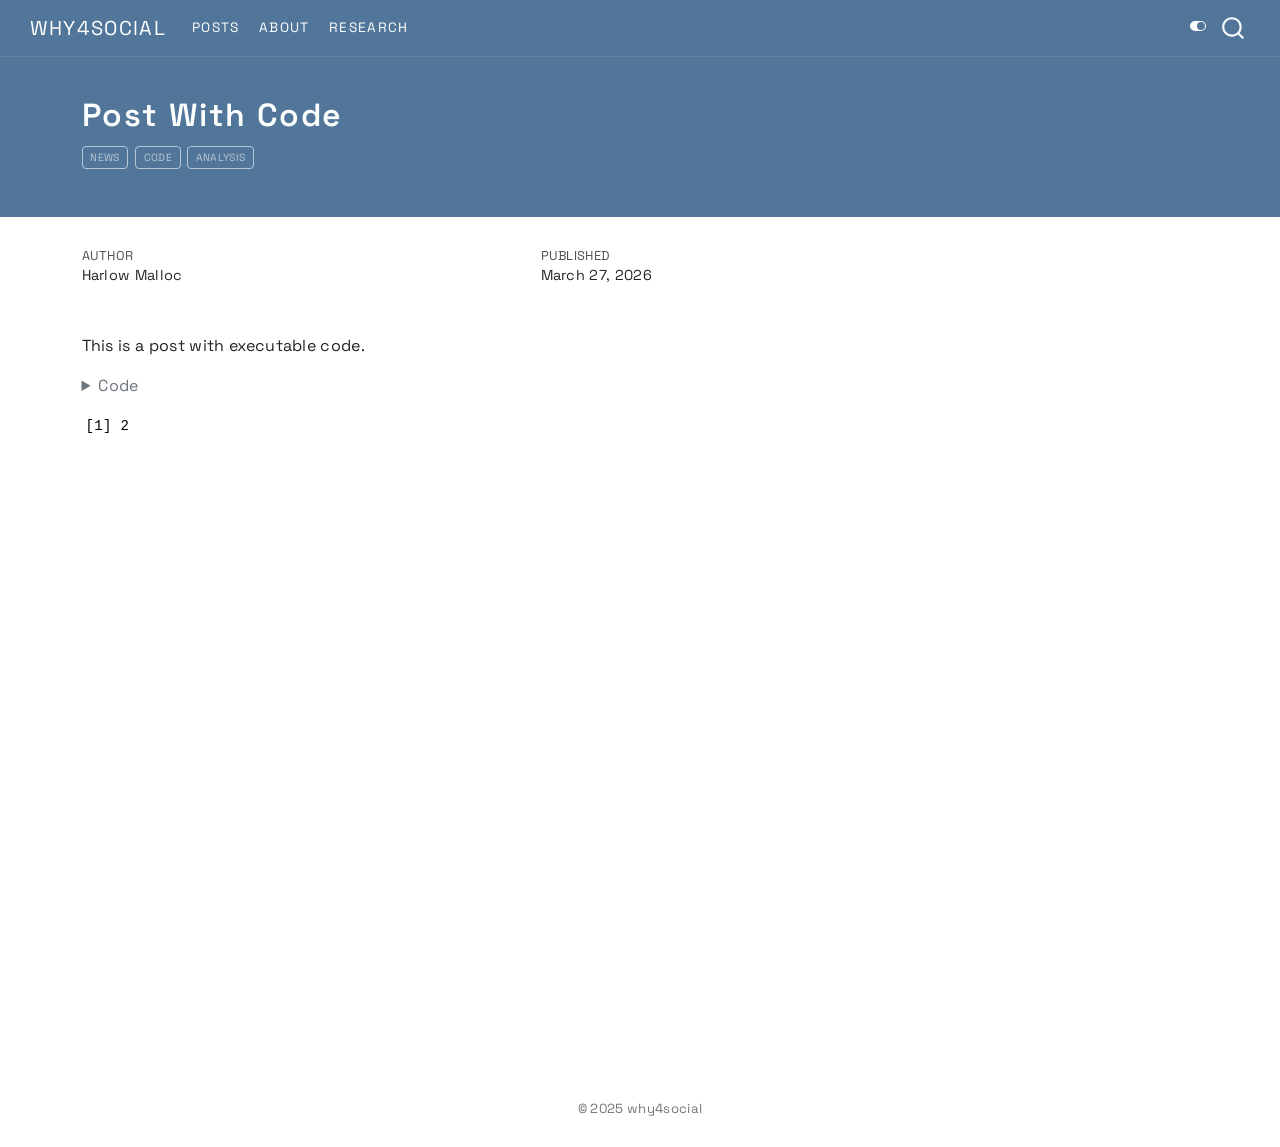
<file: docs/posts/post-with-code/index.html>
<!DOCTYPE html>
<html xmlns="http://www.w3.org/1999/xhtml" lang="en" xml:lang="en"><head>

<meta charset="utf-8">
<meta name="generator" content="quarto-1.8.25">

<meta name="viewport" content="width=device-width, initial-scale=1.0, user-scalable=yes">

<meta name="author" content="Harlow Malloc">
<meta name="dcterms.date" content="2026-03-27">

<title>Post With Code – WHY4SOCIAL</title>
<style>
code{white-space: pre-wrap;}
span.smallcaps{font-variant: small-caps;}
div.columns{display: flex; gap: min(4vw, 1.5em);}
div.column{flex: auto; overflow-x: auto;}
div.hanging-indent{margin-left: 1.5em; text-indent: -1.5em;}
ul.task-list{list-style: none;}
ul.task-list li input[type="checkbox"] {
  width: 0.8em;
  margin: 0 0.8em 0.2em -1em; /* quarto-specific, see https://github.com/quarto-dev/quarto-cli/issues/4556 */ 
  vertical-align: middle;
}
/* CSS for syntax highlighting */
html { -webkit-text-size-adjust: 100%; }
pre > code.sourceCode { white-space: pre; position: relative; }
pre > code.sourceCode > span { display: inline-block; line-height: 1.25; }
pre > code.sourceCode > span:empty { height: 1.2em; }
.sourceCode { overflow: visible; }
code.sourceCode > span { color: inherit; text-decoration: inherit; }
div.sourceCode { margin: 1em 0; }
pre.sourceCode { margin: 0; }
@media screen {
div.sourceCode { overflow: auto; }
}
@media print {
pre > code.sourceCode { white-space: pre-wrap; }
pre > code.sourceCode > span { text-indent: -5em; padding-left: 5em; }
}
pre.numberSource code
  { counter-reset: source-line 0; }
pre.numberSource code > span
  { position: relative; left: -4em; counter-increment: source-line; }
pre.numberSource code > span > a:first-child::before
  { content: counter(source-line);
    position: relative; left: -1em; text-align: right; vertical-align: baseline;
    border: none; display: inline-block;
    -webkit-touch-callout: none; -webkit-user-select: none;
    -khtml-user-select: none; -moz-user-select: none;
    -ms-user-select: none; user-select: none;
    padding: 0 4px; width: 4em;
  }
pre.numberSource { margin-left: 3em;  padding-left: 4px; }
div.sourceCode
  {   }
@media screen {
pre > code.sourceCode > span > a:first-child::before { text-decoration: underline; }
}
</style>


<script src="../../site_libs/quarto-nav/quarto-nav.js"></script>
<script src="../../site_libs/quarto-nav/headroom.min.js"></script>
<script src="../../site_libs/clipboard/clipboard.min.js"></script>
<script src="../../site_libs/quarto-search/autocomplete.umd.js"></script>
<script src="../../site_libs/quarto-search/fuse.min.js"></script>
<script src="../../site_libs/quarto-search/quarto-search.js"></script>
<meta name="quarto:offset" content="../../">
<script src="../../site_libs/quarto-html/quarto.js" type="module"></script>
<script src="../../site_libs/quarto-html/tabsets/tabsets.js" type="module"></script>
<script src="../../site_libs/quarto-html/axe/axe-check.js" type="module"></script>
<script src="../../site_libs/quarto-html/popper.min.js"></script>
<script src="../../site_libs/quarto-html/tippy.umd.min.js"></script>
<script src="../../site_libs/quarto-html/anchor.min.js"></script>
<link href="../../site_libs/quarto-html/tippy.css" rel="stylesheet">
<link href="../../site_libs/quarto-html/quarto-syntax-highlighting-7b89279ff1a6dce999919e0e67d4d9ec.css" rel="stylesheet" class="quarto-color-scheme" id="quarto-text-highlighting-styles">
<link href="../../site_libs/quarto-html/quarto-syntax-highlighting-dark-707d8167ce6003fca903bfe2be84ab7f.css" rel="stylesheet" class="quarto-color-scheme quarto-color-alternate" id="quarto-text-highlighting-styles">
<link href="../../site_libs/quarto-html/quarto-syntax-highlighting-7b89279ff1a6dce999919e0e67d4d9ec.css" rel="stylesheet" class="quarto-color-scheme-extra" id="quarto-text-highlighting-styles">
<script src="../../site_libs/bootstrap/bootstrap.min.js"></script>
<link href="../../site_libs/bootstrap/bootstrap-icons.css" rel="stylesheet">
<link href="../../site_libs/bootstrap/bootstrap-89924fc1303cbe65a0acf1e467aaa168.min.css" rel="stylesheet" append-hash="true" class="quarto-color-scheme" id="quarto-bootstrap" data-mode="light">
<link href="../../site_libs/bootstrap/bootstrap-dark-7c8a47a8c2daefa7b84eaa6715af7a18.min.css" rel="stylesheet" append-hash="true" class="quarto-color-scheme quarto-color-alternate" id="quarto-bootstrap" data-mode="dark">
<link href="../../site_libs/bootstrap/bootstrap-89924fc1303cbe65a0acf1e467aaa168.min.css" rel="stylesheet" append-hash="true" class="quarto-color-scheme-extra" id="quarto-bootstrap" data-mode="light">
<script id="quarto-search-options" type="application/json">{
  "location": "navbar",
  "copy-button": false,
  "collapse-after": 3,
  "panel-placement": "end",
  "type": "overlay",
  "limit": 50,
  "keyboard-shortcut": [
    "f",
    "/",
    "s"
  ],
  "show-item-context": false,
  "language": {
    "search-no-results-text": "No results",
    "search-matching-documents-text": "matching documents",
    "search-copy-link-title": "Copy link to search",
    "search-hide-matches-text": "Hide additional matches",
    "search-more-match-text": "more match in this document",
    "search-more-matches-text": "more matches in this document",
    "search-clear-button-title": "Clear",
    "search-text-placeholder": "",
    "search-detached-cancel-button-title": "Cancel",
    "search-submit-button-title": "Submit",
    "search-label": "Search"
  }
}</script>


<link rel="stylesheet" href="../../styles.css">
</head>

<body class="nav-fixed quarto-dark"><script id="quarto-html-before-body" type="application/javascript">
    const toggleBodyColorMode = (bsSheetEl) => {
      const mode = bsSheetEl.getAttribute("data-mode");
      const bodyEl = window.document.querySelector("body");
      if (mode === "dark") {
        bodyEl.classList.add("quarto-dark");
        bodyEl.classList.remove("quarto-light");
      } else {
        bodyEl.classList.add("quarto-light");
        bodyEl.classList.remove("quarto-dark");
      }
    }
    const toggleBodyColorPrimary = () => {
      const bsSheetEl = window.document.querySelector("link#quarto-bootstrap:not([rel=disabled-stylesheet])");
      if (bsSheetEl) {
        toggleBodyColorMode(bsSheetEl);
      }
    }
    const setColorSchemeToggle = (alternate) => {
      const toggles = window.document.querySelectorAll('.quarto-color-scheme-toggle');
      for (let i=0; i < toggles.length; i++) {
        const toggle = toggles[i];
        if (toggle) {
          if (alternate) {
            toggle.classList.add("alternate");
          } else {
            toggle.classList.remove("alternate");
          }
        }
      }
    };
    const toggleColorMode = (alternate) => {
      // Switch the stylesheets
      const primaryStylesheets = window.document.querySelectorAll('link.quarto-color-scheme:not(.quarto-color-alternate)');
      const alternateStylesheets = window.document.querySelectorAll('link.quarto-color-scheme.quarto-color-alternate');
      manageTransitions('#quarto-margin-sidebar .nav-link', false);
      if (alternate) {
        // note: dark is layered on light, we don't disable primary!
        enableStylesheet(alternateStylesheets);
        for (const sheetNode of alternateStylesheets) {
          if (sheetNode.id === "quarto-bootstrap") {
            toggleBodyColorMode(sheetNode);
          }
        }
      } else {
        disableStylesheet(alternateStylesheets);
        enableStylesheet(primaryStylesheets)
        toggleBodyColorPrimary();
      }
      manageTransitions('#quarto-margin-sidebar .nav-link', true);
      // Switch the toggles
      setColorSchemeToggle(alternate)
      // Hack to workaround the fact that safari doesn't
      // properly recolor the scrollbar when toggling (#1455)
      if (navigator.userAgent.indexOf('Safari') > 0 && navigator.userAgent.indexOf('Chrome') == -1) {
        manageTransitions("body", false);
        window.scrollTo(0, 1);
        setTimeout(() => {
          window.scrollTo(0, 0);
          manageTransitions("body", true);
        }, 40);
      }
    }
    const disableStylesheet = (stylesheets) => {
      for (let i=0; i < stylesheets.length; i++) {
        const stylesheet = stylesheets[i];
        stylesheet.rel = 'disabled-stylesheet';
      }
    }
    const enableStylesheet = (stylesheets) => {
      for (let i=0; i < stylesheets.length; i++) {
        const stylesheet = stylesheets[i];
        if(stylesheet.rel !== 'stylesheet') { // for Chrome, which will still FOUC without this check
          stylesheet.rel = 'stylesheet';
        }
      }
    }
    const manageTransitions = (selector, allowTransitions) => {
      const els = window.document.querySelectorAll(selector);
      for (let i=0; i < els.length; i++) {
        const el = els[i];
        if (allowTransitions) {
          el.classList.remove('notransition');
        } else {
          el.classList.add('notransition');
        }
      }
    }
    const isFileUrl = () => {
      return window.location.protocol === 'file:';
    }
    const hasAlternateSentinel = () => {
      let styleSentinel = getColorSchemeSentinel();
      if (styleSentinel !== null) {
        return styleSentinel === "alternate";
      } else {
        return false;
      }
    }
    const setStyleSentinel = (alternate) => {
      const value = alternate ? "alternate" : "default";
      if (!isFileUrl()) {
        window.localStorage.setItem("quarto-color-scheme", value);
      } else {
        localAlternateSentinel = value;
      }
    }
    const getColorSchemeSentinel = () => {
      if (!isFileUrl()) {
        const storageValue = window.localStorage.getItem("quarto-color-scheme");
        return storageValue != null ? storageValue : localAlternateSentinel;
      } else {
        return localAlternateSentinel;
      }
    }
    const toggleGiscusIfUsed = (isAlternate, darkModeDefault) => {
      const baseTheme = document.querySelector('#giscus-base-theme')?.value ?? 'light';
      const alternateTheme = document.querySelector('#giscus-alt-theme')?.value ?? 'dark';
      let newTheme = '';
      if(authorPrefersDark) {
        newTheme = isAlternate ? baseTheme : alternateTheme;
      } else {
        newTheme = isAlternate ? alternateTheme : baseTheme;
      }
      const changeGiscusTheme = () => {
        // From: https://github.com/giscus/giscus/issues/336
        const sendMessage = (message) => {
          const iframe = document.querySelector('iframe.giscus-frame');
          if (!iframe) return;
          iframe.contentWindow.postMessage({ giscus: message }, 'https://giscus.app');
        }
        sendMessage({
          setConfig: {
            theme: newTheme
          }
        });
      }
      const isGiscussLoaded = window.document.querySelector('iframe.giscus-frame') !== null;
      if (isGiscussLoaded) {
        changeGiscusTheme();
      }
    };
    const authorPrefersDark = true;
    const darkModeDefault = authorPrefersDark;
    let localAlternateSentinel = darkModeDefault ? 'alternate' : 'default';
    // Dark / light mode switch
    window.quartoToggleColorScheme = () => {
      // Read the current dark / light value
      let toAlternate = !hasAlternateSentinel();
      toggleColorMode(toAlternate);
      setStyleSentinel(toAlternate);
      toggleGiscusIfUsed(toAlternate, darkModeDefault);
      window.dispatchEvent(new Event('resize'));
    };
    // Switch to dark mode if need be
    if (hasAlternateSentinel()) {
      toggleColorMode(true);
    } else {
      toggleColorMode(false);
    }
  </script>

<div id="quarto-search-results"></div>
  <header id="quarto-header" class="headroom fixed-top quarto-banner">
    <nav class="navbar navbar-expand-lg " data-bs-theme="dark">
      <div class="navbar-container container-fluid">
      <div class="navbar-brand-container mx-auto">
    <a href="../../index.html" class="navbar-brand navbar-brand-logo">
    </a>
    <a class="navbar-brand" href="../../index.html">
    <span class="navbar-title">WHY4SOCIAL</span>
    </a>
  </div>
            <div id="quarto-search" class="" title="Search"></div>
          <button class="navbar-toggler" type="button" data-bs-toggle="collapse" data-bs-target="#navbarCollapse" aria-controls="navbarCollapse" role="menu" aria-expanded="false" aria-label="Toggle navigation" onclick="if (window.quartoToggleHeadroom) { window.quartoToggleHeadroom(); }">
  <span class="navbar-toggler-icon"></span>
</button>
          <div class="collapse navbar-collapse" id="navbarCollapse">
            <ul class="navbar-nav navbar-nav-scroll me-auto">
  <li class="nav-item">
    <a class="nav-link" href="../../index.html"> 
<span class="menu-text">Posts</span></a>
  </li>  
  <li class="nav-item">
    <a class="nav-link" href="../../about.html"> 
<span class="menu-text">About</span></a>
  </li>  
  <li class="nav-item">
    <a class="nav-link" href="../../research.html"> 
<span class="menu-text">Research</span></a>
  </li>  
</ul>
          </div> <!-- /navcollapse -->
            <div class="quarto-navbar-tools">
  <a href="" class="quarto-color-scheme-toggle quarto-navigation-tool  px-1" onclick="window.quartoToggleColorScheme(); return false;" title="Toggle dark mode"><i class="bi"></i></a>
</div>
      </div> <!-- /container-fluid -->
    </nav>
</header>
<!-- content -->
<header id="title-block-header" class="quarto-title-block default page-columns page-full">
  <div class="quarto-title-banner page-columns page-full">
    <div class="quarto-title column-body">
      <h1 class="title">Post With Code</h1>
                                <div class="quarto-categories">
                <div class="quarto-category">news</div>
                <div class="quarto-category">code</div>
                <div class="quarto-category">analysis</div>
              </div>
                  </div>
  </div>
    
  
  <div class="quarto-title-meta">

      <div>
      <div class="quarto-title-meta-heading">Author</div>
      <div class="quarto-title-meta-contents">
               <p>Harlow Malloc </p>
            </div>
    </div>
      
      <div>
      <div class="quarto-title-meta-heading">Published</div>
      <div class="quarto-title-meta-contents">
        <p class="date">March 27, 2026</p>
      </div>
    </div>
    
      
    </div>
    
  
  </header><div id="quarto-content" class="quarto-container page-columns page-rows-contents page-layout-article page-navbar">
<!-- sidebar -->
<!-- margin-sidebar -->
    <div id="quarto-margin-sidebar" class="sidebar margin-sidebar zindex-bottom">
        
    </div>
<!-- main -->
<main class="content quarto-banner-title-block" id="quarto-document-content">






<p>This is a post with executable code.</p>
<div class="cell">
<details class="code-fold">
<summary>Code</summary>
<div class="code-copy-outer-scaffold"><div class="sourceCode cell-code" id="cb1"><pre class="sourceCode r code-with-copy"><code class="sourceCode r"><span id="cb1-1"><a href="#cb1-1" aria-hidden="true" tabindex="-1"></a><span class="dv">1</span> <span class="sc">+</span> <span class="dv">1</span></span></code></pre></div><button title="Copy to Clipboard" class="code-copy-button"><i class="bi"></i></button></div>
</details>
<div class="cell-output cell-output-stdout">
<pre><code>[1] 2</code></pre>
</div>
</div>



</main> <!-- /main -->
<script id="quarto-html-after-body" type="application/javascript">
  window.document.addEventListener("DOMContentLoaded", function (event) {
    // Ensure there is a toggle, if there isn't float one in the top right
    if (window.document.querySelector('.quarto-color-scheme-toggle') === null) {
      const a = window.document.createElement('a');
      a.classList.add('top-right');
      a.classList.add('quarto-color-scheme-toggle');
      a.href = "";
      a.onclick = function() { try { window.quartoToggleColorScheme(); } catch {} return false; };
      const i = window.document.createElement("i");
      i.classList.add('bi');
      a.appendChild(i);
      window.document.body.appendChild(a);
    }
    setColorSchemeToggle(hasAlternateSentinel())
    const icon = "";
    const anchorJS = new window.AnchorJS();
    anchorJS.options = {
      placement: 'right',
      icon: icon
    };
    anchorJS.add('.anchored');
    const isCodeAnnotation = (el) => {
      for (const clz of el.classList) {
        if (clz.startsWith('code-annotation-')) {                     
          return true;
        }
      }
      return false;
    }
    const onCopySuccess = function(e) {
      // button target
      const button = e.trigger;
      // don't keep focus
      button.blur();
      // flash "checked"
      button.classList.add('code-copy-button-checked');
      var currentTitle = button.getAttribute("title");
      button.setAttribute("title", "Copied!");
      let tooltip;
      if (window.bootstrap) {
        button.setAttribute("data-bs-toggle", "tooltip");
        button.setAttribute("data-bs-placement", "left");
        button.setAttribute("data-bs-title", "Copied!");
        tooltip = new bootstrap.Tooltip(button, 
          { trigger: "manual", 
            customClass: "code-copy-button-tooltip",
            offset: [0, -8]});
        tooltip.show();    
      }
      setTimeout(function() {
        if (tooltip) {
          tooltip.hide();
          button.removeAttribute("data-bs-title");
          button.removeAttribute("data-bs-toggle");
          button.removeAttribute("data-bs-placement");
        }
        button.setAttribute("title", currentTitle);
        button.classList.remove('code-copy-button-checked');
      }, 1000);
      // clear code selection
      e.clearSelection();
    }
    const getTextToCopy = function(trigger) {
      const outerScaffold = trigger.parentElement.cloneNode(true);
      const codeEl = outerScaffold.querySelector('code');
      for (const childEl of codeEl.children) {
        if (isCodeAnnotation(childEl)) {
          childEl.remove();
        }
      }
      return codeEl.innerText;
    }
    const clipboard = new window.ClipboardJS('.code-copy-button:not([data-in-quarto-modal])', {
      text: getTextToCopy
    });
    clipboard.on('success', onCopySuccess);
    if (window.document.getElementById('quarto-embedded-source-code-modal')) {
      const clipboardModal = new window.ClipboardJS('.code-copy-button[data-in-quarto-modal]', {
        text: getTextToCopy,
        container: window.document.getElementById('quarto-embedded-source-code-modal')
      });
      clipboardModal.on('success', onCopySuccess);
    }
      var localhostRegex = new RegExp(/^(?:http|https):\/\/localhost\:?[0-9]*\//);
      var mailtoRegex = new RegExp(/^mailto:/);
        var filterRegex = new RegExp('/' + window.location.host + '/');
      var isInternal = (href) => {
          return filterRegex.test(href) || localhostRegex.test(href) || mailtoRegex.test(href);
      }
      // Inspect non-navigation links and adorn them if external
     var links = window.document.querySelectorAll('a[href]:not(.nav-link):not(.navbar-brand):not(.toc-action):not(.sidebar-link):not(.sidebar-item-toggle):not(.pagination-link):not(.no-external):not([aria-hidden]):not(.dropdown-item):not(.quarto-navigation-tool):not(.about-link)');
      for (var i=0; i<links.length; i++) {
        const link = links[i];
        if (!isInternal(link.href)) {
          // undo the damage that might have been done by quarto-nav.js in the case of
          // links that we want to consider external
          if (link.dataset.originalHref !== undefined) {
            link.href = link.dataset.originalHref;
          }
        }
      }
    function tippyHover(el, contentFn, onTriggerFn, onUntriggerFn) {
      const config = {
        allowHTML: true,
        maxWidth: 500,
        delay: 100,
        arrow: false,
        appendTo: function(el) {
            return el.parentElement;
        },
        interactive: true,
        interactiveBorder: 10,
        theme: 'quarto',
        placement: 'bottom-start',
      };
      if (contentFn) {
        config.content = contentFn;
      }
      if (onTriggerFn) {
        config.onTrigger = onTriggerFn;
      }
      if (onUntriggerFn) {
        config.onUntrigger = onUntriggerFn;
      }
      window.tippy(el, config); 
    }
    const noterefs = window.document.querySelectorAll('a[role="doc-noteref"]');
    for (var i=0; i<noterefs.length; i++) {
      const ref = noterefs[i];
      tippyHover(ref, function() {
        // use id or data attribute instead here
        let href = ref.getAttribute('data-footnote-href') || ref.getAttribute('href');
        try { href = new URL(href).hash; } catch {}
        const id = href.replace(/^#\/?/, "");
        const note = window.document.getElementById(id);
        if (note) {
          return note.innerHTML;
        } else {
          return "";
        }
      });
    }
    const xrefs = window.document.querySelectorAll('a.quarto-xref');
    const processXRef = (id, note) => {
      // Strip column container classes
      const stripColumnClz = (el) => {
        el.classList.remove("page-full", "page-columns");
        if (el.children) {
          for (const child of el.children) {
            stripColumnClz(child);
          }
        }
      }
      stripColumnClz(note)
      if (id === null || id.startsWith('sec-')) {
        // Special case sections, only their first couple elements
        const container = document.createElement("div");
        if (note.children && note.children.length > 2) {
          container.appendChild(note.children[0].cloneNode(true));
          for (let i = 1; i < note.children.length; i++) {
            const child = note.children[i];
            if (child.tagName === "P" && child.innerText === "") {
              continue;
            } else {
              container.appendChild(child.cloneNode(true));
              break;
            }
          }
          if (window.Quarto?.typesetMath) {
            window.Quarto.typesetMath(container);
          }
          return container.innerHTML
        } else {
          if (window.Quarto?.typesetMath) {
            window.Quarto.typesetMath(note);
          }
          return note.innerHTML;
        }
      } else {
        // Remove any anchor links if they are present
        const anchorLink = note.querySelector('a.anchorjs-link');
        if (anchorLink) {
          anchorLink.remove();
        }
        if (window.Quarto?.typesetMath) {
          window.Quarto.typesetMath(note);
        }
        if (note.classList.contains("callout")) {
          return note.outerHTML;
        } else {
          return note.innerHTML;
        }
      }
    }
    for (var i=0; i<xrefs.length; i++) {
      const xref = xrefs[i];
      tippyHover(xref, undefined, function(instance) {
        instance.disable();
        let url = xref.getAttribute('href');
        let hash = undefined; 
        if (url.startsWith('#')) {
          hash = url;
        } else {
          try { hash = new URL(url).hash; } catch {}
        }
        if (hash) {
          const id = hash.replace(/^#\/?/, "");
          const note = window.document.getElementById(id);
          if (note !== null) {
            try {
              const html = processXRef(id, note.cloneNode(true));
              instance.setContent(html);
            } finally {
              instance.enable();
              instance.show();
            }
          } else {
            // See if we can fetch this
            fetch(url.split('#')[0])
            .then(res => res.text())
            .then(html => {
              const parser = new DOMParser();
              const htmlDoc = parser.parseFromString(html, "text/html");
              const note = htmlDoc.getElementById(id);
              if (note !== null) {
                const html = processXRef(id, note);
                instance.setContent(html);
              } 
            }).finally(() => {
              instance.enable();
              instance.show();
            });
          }
        } else {
          // See if we can fetch a full url (with no hash to target)
          // This is a special case and we should probably do some content thinning / targeting
          fetch(url)
          .then(res => res.text())
          .then(html => {
            const parser = new DOMParser();
            const htmlDoc = parser.parseFromString(html, "text/html");
            const note = htmlDoc.querySelector('main.content');
            if (note !== null) {
              // This should only happen for chapter cross references
              // (since there is no id in the URL)
              // remove the first header
              if (note.children.length > 0 && note.children[0].tagName === "HEADER") {
                note.children[0].remove();
              }
              const html = processXRef(null, note);
              instance.setContent(html);
            } 
          }).finally(() => {
            instance.enable();
            instance.show();
          });
        }
      }, function(instance) {
      });
    }
        let selectedAnnoteEl;
        const selectorForAnnotation = ( cell, annotation) => {
          let cellAttr = 'data-code-cell="' + cell + '"';
          let lineAttr = 'data-code-annotation="' +  annotation + '"';
          const selector = 'span[' + cellAttr + '][' + lineAttr + ']';
          return selector;
        }
        const selectCodeLines = (annoteEl) => {
          const doc = window.document;
          const targetCell = annoteEl.getAttribute("data-target-cell");
          const targetAnnotation = annoteEl.getAttribute("data-target-annotation");
          const annoteSpan = window.document.querySelector(selectorForAnnotation(targetCell, targetAnnotation));
          const lines = annoteSpan.getAttribute("data-code-lines").split(",");
          const lineIds = lines.map((line) => {
            return targetCell + "-" + line;
          })
          let top = null;
          let height = null;
          let parent = null;
          if (lineIds.length > 0) {
              //compute the position of the single el (top and bottom and make a div)
              const el = window.document.getElementById(lineIds[0]);
              top = el.offsetTop;
              height = el.offsetHeight;
              parent = el.parentElement.parentElement;
            if (lineIds.length > 1) {
              const lastEl = window.document.getElementById(lineIds[lineIds.length - 1]);
              const bottom = lastEl.offsetTop + lastEl.offsetHeight;
              height = bottom - top;
            }
            if (top !== null && height !== null && parent !== null) {
              // cook up a div (if necessary) and position it 
              let div = window.document.getElementById("code-annotation-line-highlight");
              if (div === null) {
                div = window.document.createElement("div");
                div.setAttribute("id", "code-annotation-line-highlight");
                div.style.position = 'absolute';
                parent.appendChild(div);
              }
              div.style.top = top - 2 + "px";
              div.style.height = height + 4 + "px";
              div.style.left = 0;
              let gutterDiv = window.document.getElementById("code-annotation-line-highlight-gutter");
              if (gutterDiv === null) {
                gutterDiv = window.document.createElement("div");
                gutterDiv.setAttribute("id", "code-annotation-line-highlight-gutter");
                gutterDiv.style.position = 'absolute';
                const codeCell = window.document.getElementById(targetCell);
                const gutter = codeCell.querySelector('.code-annotation-gutter');
                gutter.appendChild(gutterDiv);
              }
              gutterDiv.style.top = top - 2 + "px";
              gutterDiv.style.height = height + 4 + "px";
            }
            selectedAnnoteEl = annoteEl;
          }
        };
        const unselectCodeLines = () => {
          const elementsIds = ["code-annotation-line-highlight", "code-annotation-line-highlight-gutter"];
          elementsIds.forEach((elId) => {
            const div = window.document.getElementById(elId);
            if (div) {
              div.remove();
            }
          });
          selectedAnnoteEl = undefined;
        };
          // Handle positioning of the toggle
      window.addEventListener(
        "resize",
        throttle(() => {
          elRect = undefined;
          if (selectedAnnoteEl) {
            selectCodeLines(selectedAnnoteEl);
          }
        }, 10)
      );
      function throttle(fn, ms) {
      let throttle = false;
      let timer;
        return (...args) => {
          if(!throttle) { // first call gets through
              fn.apply(this, args);
              throttle = true;
          } else { // all the others get throttled
              if(timer) clearTimeout(timer); // cancel #2
              timer = setTimeout(() => {
                fn.apply(this, args);
                timer = throttle = false;
              }, ms);
          }
        };
      }
        // Attach click handler to the DT
        const annoteDls = window.document.querySelectorAll('dt[data-target-cell]');
        for (const annoteDlNode of annoteDls) {
          annoteDlNode.addEventListener('click', (event) => {
            const clickedEl = event.target;
            if (clickedEl !== selectedAnnoteEl) {
              unselectCodeLines();
              const activeEl = window.document.querySelector('dt[data-target-cell].code-annotation-active');
              if (activeEl) {
                activeEl.classList.remove('code-annotation-active');
              }
              selectCodeLines(clickedEl);
              clickedEl.classList.add('code-annotation-active');
            } else {
              // Unselect the line
              unselectCodeLines();
              clickedEl.classList.remove('code-annotation-active');
            }
          });
        }
    const findCites = (el) => {
      const parentEl = el.parentElement;
      if (parentEl) {
        const cites = parentEl.dataset.cites;
        if (cites) {
          return {
            el,
            cites: cites.split(' ')
          };
        } else {
          return findCites(el.parentElement)
        }
      } else {
        return undefined;
      }
    };
    var bibliorefs = window.document.querySelectorAll('a[role="doc-biblioref"]');
    for (var i=0; i<bibliorefs.length; i++) {
      const ref = bibliorefs[i];
      const citeInfo = findCites(ref);
      if (citeInfo) {
        tippyHover(citeInfo.el, function() {
          var popup = window.document.createElement('div');
          citeInfo.cites.forEach(function(cite) {
            var citeDiv = window.document.createElement('div');
            citeDiv.classList.add('hanging-indent');
            citeDiv.classList.add('csl-entry');
            var biblioDiv = window.document.getElementById('ref-' + cite);
            if (biblioDiv) {
              citeDiv.innerHTML = biblioDiv.innerHTML;
            }
            popup.appendChild(citeDiv);
          });
          return popup.innerHTML;
        });
      }
    }
  });
  </script>
</div> <!-- /content -->
<footer class="footer">
  <div class="nav-footer">
    <div class="nav-footer-left">
      &nbsp;
    </div>   
    <div class="nav-footer-center">
<p>© 2025 why4social</p>
</div>
    <div class="nav-footer-right">
      &nbsp;
    </div>
  </div>
</footer>




</body></html>
</file>
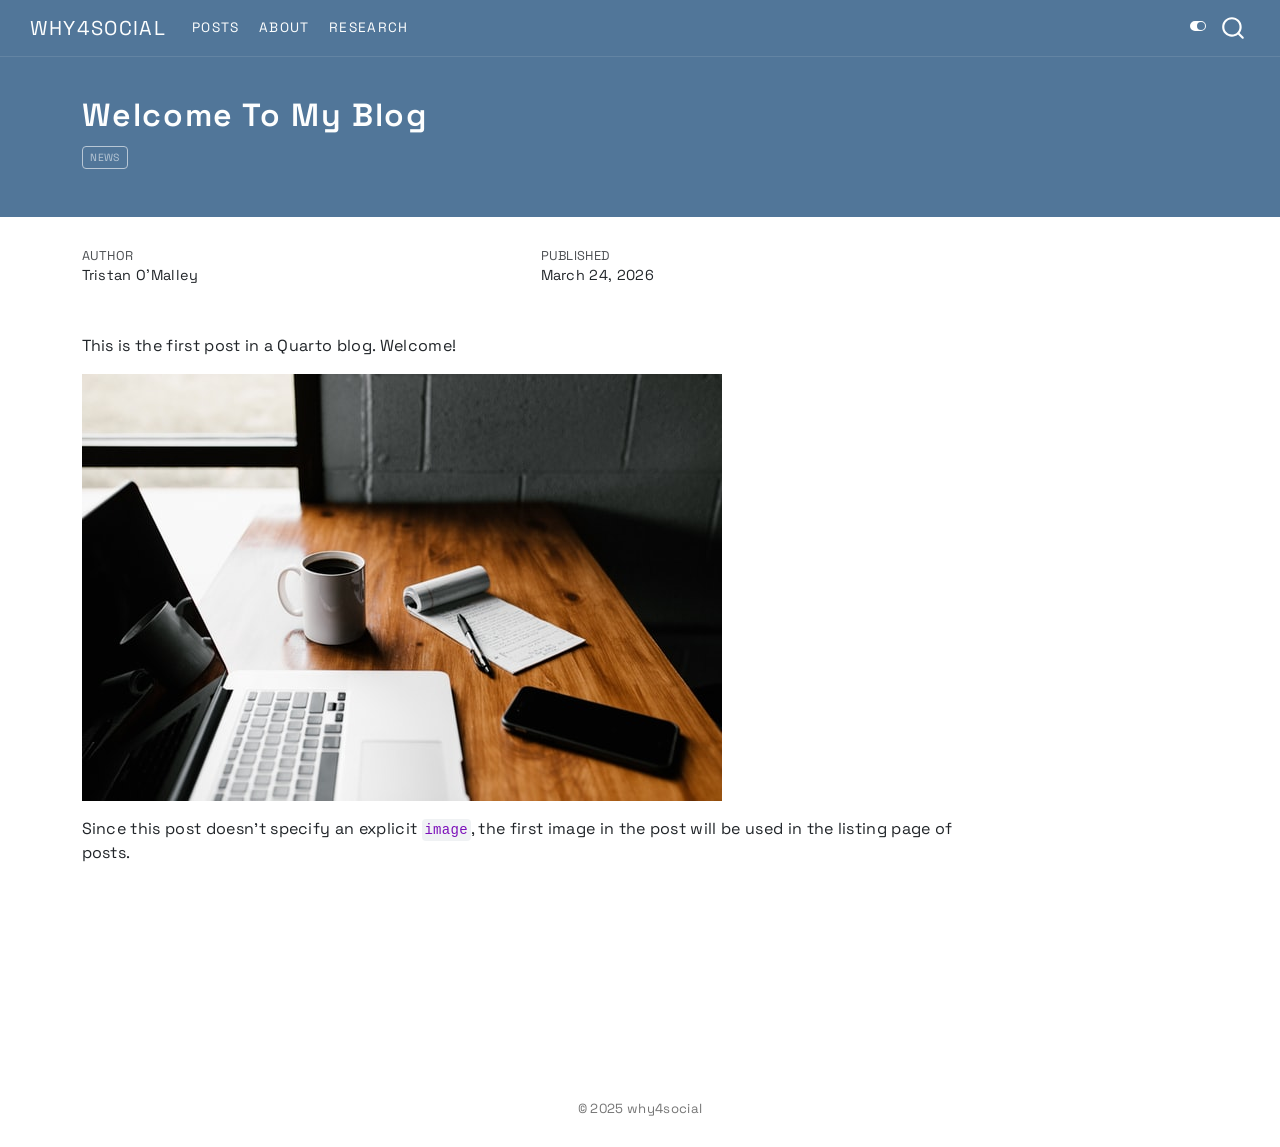
<file: docs/posts/welcome/index.html>
<!DOCTYPE html>
<html xmlns="http://www.w3.org/1999/xhtml" lang="en" xml:lang="en"><head>

<meta charset="utf-8">
<meta name="generator" content="quarto-1.8.25">

<meta name="viewport" content="width=device-width, initial-scale=1.0, user-scalable=yes">

<meta name="author" content="Tristan O’Malley">
<meta name="dcterms.date" content="2026-03-24">

<title>Welcome To My Blog – WHY4SOCIAL</title>
<style>
code{white-space: pre-wrap;}
span.smallcaps{font-variant: small-caps;}
div.columns{display: flex; gap: min(4vw, 1.5em);}
div.column{flex: auto; overflow-x: auto;}
div.hanging-indent{margin-left: 1.5em; text-indent: -1.5em;}
ul.task-list{list-style: none;}
ul.task-list li input[type="checkbox"] {
  width: 0.8em;
  margin: 0 0.8em 0.2em -1em; /* quarto-specific, see https://github.com/quarto-dev/quarto-cli/issues/4556 */ 
  vertical-align: middle;
}
</style>


<script src="../../site_libs/quarto-nav/quarto-nav.js"></script>
<script src="../../site_libs/quarto-nav/headroom.min.js"></script>
<script src="../../site_libs/clipboard/clipboard.min.js"></script>
<script src="../../site_libs/quarto-search/autocomplete.umd.js"></script>
<script src="../../site_libs/quarto-search/fuse.min.js"></script>
<script src="../../site_libs/quarto-search/quarto-search.js"></script>
<meta name="quarto:offset" content="../../">
<script src="../../site_libs/quarto-html/quarto.js" type="module"></script>
<script src="../../site_libs/quarto-html/tabsets/tabsets.js" type="module"></script>
<script src="../../site_libs/quarto-html/axe/axe-check.js" type="module"></script>
<script src="../../site_libs/quarto-html/popper.min.js"></script>
<script src="../../site_libs/quarto-html/tippy.umd.min.js"></script>
<script src="../../site_libs/quarto-html/anchor.min.js"></script>
<link href="../../site_libs/quarto-html/tippy.css" rel="stylesheet">
<link href="../../site_libs/quarto-html/quarto-syntax-highlighting-7b89279ff1a6dce999919e0e67d4d9ec.css" rel="stylesheet" class="quarto-color-scheme" id="quarto-text-highlighting-styles">
<link href="../../site_libs/quarto-html/quarto-syntax-highlighting-dark-707d8167ce6003fca903bfe2be84ab7f.css" rel="stylesheet" class="quarto-color-scheme quarto-color-alternate" id="quarto-text-highlighting-styles">
<link href="../../site_libs/quarto-html/quarto-syntax-highlighting-7b89279ff1a6dce999919e0e67d4d9ec.css" rel="stylesheet" class="quarto-color-scheme-extra" id="quarto-text-highlighting-styles">
<script src="../../site_libs/bootstrap/bootstrap.min.js"></script>
<link href="../../site_libs/bootstrap/bootstrap-icons.css" rel="stylesheet">
<link href="../../site_libs/bootstrap/bootstrap-89924fc1303cbe65a0acf1e467aaa168.min.css" rel="stylesheet" append-hash="true" class="quarto-color-scheme" id="quarto-bootstrap" data-mode="light">
<link href="../../site_libs/bootstrap/bootstrap-dark-7c8a47a8c2daefa7b84eaa6715af7a18.min.css" rel="stylesheet" append-hash="true" class="quarto-color-scheme quarto-color-alternate" id="quarto-bootstrap" data-mode="dark">
<link href="../../site_libs/bootstrap/bootstrap-89924fc1303cbe65a0acf1e467aaa168.min.css" rel="stylesheet" append-hash="true" class="quarto-color-scheme-extra" id="quarto-bootstrap" data-mode="light">
<script id="quarto-search-options" type="application/json">{
  "location": "navbar",
  "copy-button": false,
  "collapse-after": 3,
  "panel-placement": "end",
  "type": "overlay",
  "limit": 50,
  "keyboard-shortcut": [
    "f",
    "/",
    "s"
  ],
  "show-item-context": false,
  "language": {
    "search-no-results-text": "No results",
    "search-matching-documents-text": "matching documents",
    "search-copy-link-title": "Copy link to search",
    "search-hide-matches-text": "Hide additional matches",
    "search-more-match-text": "more match in this document",
    "search-more-matches-text": "more matches in this document",
    "search-clear-button-title": "Clear",
    "search-text-placeholder": "",
    "search-detached-cancel-button-title": "Cancel",
    "search-submit-button-title": "Submit",
    "search-label": "Search"
  }
}</script>


<link rel="stylesheet" href="../../styles.css">
</head>

<body class="nav-fixed quarto-dark"><script id="quarto-html-before-body" type="application/javascript">
    const toggleBodyColorMode = (bsSheetEl) => {
      const mode = bsSheetEl.getAttribute("data-mode");
      const bodyEl = window.document.querySelector("body");
      if (mode === "dark") {
        bodyEl.classList.add("quarto-dark");
        bodyEl.classList.remove("quarto-light");
      } else {
        bodyEl.classList.add("quarto-light");
        bodyEl.classList.remove("quarto-dark");
      }
    }
    const toggleBodyColorPrimary = () => {
      const bsSheetEl = window.document.querySelector("link#quarto-bootstrap:not([rel=disabled-stylesheet])");
      if (bsSheetEl) {
        toggleBodyColorMode(bsSheetEl);
      }
    }
    const setColorSchemeToggle = (alternate) => {
      const toggles = window.document.querySelectorAll('.quarto-color-scheme-toggle');
      for (let i=0; i < toggles.length; i++) {
        const toggle = toggles[i];
        if (toggle) {
          if (alternate) {
            toggle.classList.add("alternate");
          } else {
            toggle.classList.remove("alternate");
          }
        }
      }
    };
    const toggleColorMode = (alternate) => {
      // Switch the stylesheets
      const primaryStylesheets = window.document.querySelectorAll('link.quarto-color-scheme:not(.quarto-color-alternate)');
      const alternateStylesheets = window.document.querySelectorAll('link.quarto-color-scheme.quarto-color-alternate');
      manageTransitions('#quarto-margin-sidebar .nav-link', false);
      if (alternate) {
        // note: dark is layered on light, we don't disable primary!
        enableStylesheet(alternateStylesheets);
        for (const sheetNode of alternateStylesheets) {
          if (sheetNode.id === "quarto-bootstrap") {
            toggleBodyColorMode(sheetNode);
          }
        }
      } else {
        disableStylesheet(alternateStylesheets);
        enableStylesheet(primaryStylesheets)
        toggleBodyColorPrimary();
      }
      manageTransitions('#quarto-margin-sidebar .nav-link', true);
      // Switch the toggles
      setColorSchemeToggle(alternate)
      // Hack to workaround the fact that safari doesn't
      // properly recolor the scrollbar when toggling (#1455)
      if (navigator.userAgent.indexOf('Safari') > 0 && navigator.userAgent.indexOf('Chrome') == -1) {
        manageTransitions("body", false);
        window.scrollTo(0, 1);
        setTimeout(() => {
          window.scrollTo(0, 0);
          manageTransitions("body", true);
        }, 40);
      }
    }
    const disableStylesheet = (stylesheets) => {
      for (let i=0; i < stylesheets.length; i++) {
        const stylesheet = stylesheets[i];
        stylesheet.rel = 'disabled-stylesheet';
      }
    }
    const enableStylesheet = (stylesheets) => {
      for (let i=0; i < stylesheets.length; i++) {
        const stylesheet = stylesheets[i];
        if(stylesheet.rel !== 'stylesheet') { // for Chrome, which will still FOUC without this check
          stylesheet.rel = 'stylesheet';
        }
      }
    }
    const manageTransitions = (selector, allowTransitions) => {
      const els = window.document.querySelectorAll(selector);
      for (let i=0; i < els.length; i++) {
        const el = els[i];
        if (allowTransitions) {
          el.classList.remove('notransition');
        } else {
          el.classList.add('notransition');
        }
      }
    }
    const isFileUrl = () => {
      return window.location.protocol === 'file:';
    }
    const hasAlternateSentinel = () => {
      let styleSentinel = getColorSchemeSentinel();
      if (styleSentinel !== null) {
        return styleSentinel === "alternate";
      } else {
        return false;
      }
    }
    const setStyleSentinel = (alternate) => {
      const value = alternate ? "alternate" : "default";
      if (!isFileUrl()) {
        window.localStorage.setItem("quarto-color-scheme", value);
      } else {
        localAlternateSentinel = value;
      }
    }
    const getColorSchemeSentinel = () => {
      if (!isFileUrl()) {
        const storageValue = window.localStorage.getItem("quarto-color-scheme");
        return storageValue != null ? storageValue : localAlternateSentinel;
      } else {
        return localAlternateSentinel;
      }
    }
    const toggleGiscusIfUsed = (isAlternate, darkModeDefault) => {
      const baseTheme = document.querySelector('#giscus-base-theme')?.value ?? 'light';
      const alternateTheme = document.querySelector('#giscus-alt-theme')?.value ?? 'dark';
      let newTheme = '';
      if(authorPrefersDark) {
        newTheme = isAlternate ? baseTheme : alternateTheme;
      } else {
        newTheme = isAlternate ? alternateTheme : baseTheme;
      }
      const changeGiscusTheme = () => {
        // From: https://github.com/giscus/giscus/issues/336
        const sendMessage = (message) => {
          const iframe = document.querySelector('iframe.giscus-frame');
          if (!iframe) return;
          iframe.contentWindow.postMessage({ giscus: message }, 'https://giscus.app');
        }
        sendMessage({
          setConfig: {
            theme: newTheme
          }
        });
      }
      const isGiscussLoaded = window.document.querySelector('iframe.giscus-frame') !== null;
      if (isGiscussLoaded) {
        changeGiscusTheme();
      }
    };
    const authorPrefersDark = true;
    const darkModeDefault = authorPrefersDark;
    let localAlternateSentinel = darkModeDefault ? 'alternate' : 'default';
    // Dark / light mode switch
    window.quartoToggleColorScheme = () => {
      // Read the current dark / light value
      let toAlternate = !hasAlternateSentinel();
      toggleColorMode(toAlternate);
      setStyleSentinel(toAlternate);
      toggleGiscusIfUsed(toAlternate, darkModeDefault);
      window.dispatchEvent(new Event('resize'));
    };
    // Switch to dark mode if need be
    if (hasAlternateSentinel()) {
      toggleColorMode(true);
    } else {
      toggleColorMode(false);
    }
  </script>

<div id="quarto-search-results"></div>
  <header id="quarto-header" class="headroom fixed-top quarto-banner">
    <nav class="navbar navbar-expand-lg " data-bs-theme="dark">
      <div class="navbar-container container-fluid">
      <div class="navbar-brand-container mx-auto">
    <a href="../../index.html" class="navbar-brand navbar-brand-logo">
    </a>
    <a class="navbar-brand" href="../../index.html">
    <span class="navbar-title">WHY4SOCIAL</span>
    </a>
  </div>
            <div id="quarto-search" class="" title="Search"></div>
          <button class="navbar-toggler" type="button" data-bs-toggle="collapse" data-bs-target="#navbarCollapse" aria-controls="navbarCollapse" role="menu" aria-expanded="false" aria-label="Toggle navigation" onclick="if (window.quartoToggleHeadroom) { window.quartoToggleHeadroom(); }">
  <span class="navbar-toggler-icon"></span>
</button>
          <div class="collapse navbar-collapse" id="navbarCollapse">
            <ul class="navbar-nav navbar-nav-scroll me-auto">
  <li class="nav-item">
    <a class="nav-link" href="../../index.html"> 
<span class="menu-text">Posts</span></a>
  </li>  
  <li class="nav-item">
    <a class="nav-link" href="../../about.html"> 
<span class="menu-text">About</span></a>
  </li>  
  <li class="nav-item">
    <a class="nav-link" href="../../research.html"> 
<span class="menu-text">Research</span></a>
  </li>  
</ul>
          </div> <!-- /navcollapse -->
            <div class="quarto-navbar-tools">
  <a href="" class="quarto-color-scheme-toggle quarto-navigation-tool  px-1" onclick="window.quartoToggleColorScheme(); return false;" title="Toggle dark mode"><i class="bi"></i></a>
</div>
      </div> <!-- /container-fluid -->
    </nav>
</header>
<!-- content -->
<header id="title-block-header" class="quarto-title-block default page-columns page-full">
  <div class="quarto-title-banner page-columns page-full">
    <div class="quarto-title column-body">
      <h1 class="title">Welcome To My Blog</h1>
                                <div class="quarto-categories">
                <div class="quarto-category">news</div>
              </div>
                  </div>
  </div>
    
  
  <div class="quarto-title-meta">

      <div>
      <div class="quarto-title-meta-heading">Author</div>
      <div class="quarto-title-meta-contents">
               <p>Tristan O’Malley </p>
            </div>
    </div>
      
      <div>
      <div class="quarto-title-meta-heading">Published</div>
      <div class="quarto-title-meta-contents">
        <p class="date">March 24, 2026</p>
      </div>
    </div>
    
      
    </div>
    
  
  </header><div id="quarto-content" class="quarto-container page-columns page-rows-contents page-layout-article page-navbar">
<!-- sidebar -->
<!-- margin-sidebar -->
    <div id="quarto-margin-sidebar" class="sidebar margin-sidebar zindex-bottom">
        
    </div>
<!-- main -->
<main class="content quarto-banner-title-block" id="quarto-document-content">






<p>This is the first post in a Quarto blog. Welcome!</p>
<p><img src="thumbnail.jpg" class="img-fluid"></p>
<p>Since this post doesn’t specify an explicit <code>image</code>, the first image in the post will be used in the listing page of posts.</p>



</main> <!-- /main -->
<script id="quarto-html-after-body" type="application/javascript">
  window.document.addEventListener("DOMContentLoaded", function (event) {
    // Ensure there is a toggle, if there isn't float one in the top right
    if (window.document.querySelector('.quarto-color-scheme-toggle') === null) {
      const a = window.document.createElement('a');
      a.classList.add('top-right');
      a.classList.add('quarto-color-scheme-toggle');
      a.href = "";
      a.onclick = function() { try { window.quartoToggleColorScheme(); } catch {} return false; };
      const i = window.document.createElement("i");
      i.classList.add('bi');
      a.appendChild(i);
      window.document.body.appendChild(a);
    }
    setColorSchemeToggle(hasAlternateSentinel())
    const icon = "";
    const anchorJS = new window.AnchorJS();
    anchorJS.options = {
      placement: 'right',
      icon: icon
    };
    anchorJS.add('.anchored');
    const isCodeAnnotation = (el) => {
      for (const clz of el.classList) {
        if (clz.startsWith('code-annotation-')) {                     
          return true;
        }
      }
      return false;
    }
    const onCopySuccess = function(e) {
      // button target
      const button = e.trigger;
      // don't keep focus
      button.blur();
      // flash "checked"
      button.classList.add('code-copy-button-checked');
      var currentTitle = button.getAttribute("title");
      button.setAttribute("title", "Copied!");
      let tooltip;
      if (window.bootstrap) {
        button.setAttribute("data-bs-toggle", "tooltip");
        button.setAttribute("data-bs-placement", "left");
        button.setAttribute("data-bs-title", "Copied!");
        tooltip = new bootstrap.Tooltip(button, 
          { trigger: "manual", 
            customClass: "code-copy-button-tooltip",
            offset: [0, -8]});
        tooltip.show();    
      }
      setTimeout(function() {
        if (tooltip) {
          tooltip.hide();
          button.removeAttribute("data-bs-title");
          button.removeAttribute("data-bs-toggle");
          button.removeAttribute("data-bs-placement");
        }
        button.setAttribute("title", currentTitle);
        button.classList.remove('code-copy-button-checked');
      }, 1000);
      // clear code selection
      e.clearSelection();
    }
    const getTextToCopy = function(trigger) {
      const outerScaffold = trigger.parentElement.cloneNode(true);
      const codeEl = outerScaffold.querySelector('code');
      for (const childEl of codeEl.children) {
        if (isCodeAnnotation(childEl)) {
          childEl.remove();
        }
      }
      return codeEl.innerText;
    }
    const clipboard = new window.ClipboardJS('.code-copy-button:not([data-in-quarto-modal])', {
      text: getTextToCopy
    });
    clipboard.on('success', onCopySuccess);
    if (window.document.getElementById('quarto-embedded-source-code-modal')) {
      const clipboardModal = new window.ClipboardJS('.code-copy-button[data-in-quarto-modal]', {
        text: getTextToCopy,
        container: window.document.getElementById('quarto-embedded-source-code-modal')
      });
      clipboardModal.on('success', onCopySuccess);
    }
      var localhostRegex = new RegExp(/^(?:http|https):\/\/localhost\:?[0-9]*\//);
      var mailtoRegex = new RegExp(/^mailto:/);
        var filterRegex = new RegExp('/' + window.location.host + '/');
      var isInternal = (href) => {
          return filterRegex.test(href) || localhostRegex.test(href) || mailtoRegex.test(href);
      }
      // Inspect non-navigation links and adorn them if external
     var links = window.document.querySelectorAll('a[href]:not(.nav-link):not(.navbar-brand):not(.toc-action):not(.sidebar-link):not(.sidebar-item-toggle):not(.pagination-link):not(.no-external):not([aria-hidden]):not(.dropdown-item):not(.quarto-navigation-tool):not(.about-link)');
      for (var i=0; i<links.length; i++) {
        const link = links[i];
        if (!isInternal(link.href)) {
          // undo the damage that might have been done by quarto-nav.js in the case of
          // links that we want to consider external
          if (link.dataset.originalHref !== undefined) {
            link.href = link.dataset.originalHref;
          }
        }
      }
    function tippyHover(el, contentFn, onTriggerFn, onUntriggerFn) {
      const config = {
        allowHTML: true,
        maxWidth: 500,
        delay: 100,
        arrow: false,
        appendTo: function(el) {
            return el.parentElement;
        },
        interactive: true,
        interactiveBorder: 10,
        theme: 'quarto',
        placement: 'bottom-start',
      };
      if (contentFn) {
        config.content = contentFn;
      }
      if (onTriggerFn) {
        config.onTrigger = onTriggerFn;
      }
      if (onUntriggerFn) {
        config.onUntrigger = onUntriggerFn;
      }
      window.tippy(el, config); 
    }
    const noterefs = window.document.querySelectorAll('a[role="doc-noteref"]');
    for (var i=0; i<noterefs.length; i++) {
      const ref = noterefs[i];
      tippyHover(ref, function() {
        // use id or data attribute instead here
        let href = ref.getAttribute('data-footnote-href') || ref.getAttribute('href');
        try { href = new URL(href).hash; } catch {}
        const id = href.replace(/^#\/?/, "");
        const note = window.document.getElementById(id);
        if (note) {
          return note.innerHTML;
        } else {
          return "";
        }
      });
    }
    const xrefs = window.document.querySelectorAll('a.quarto-xref');
    const processXRef = (id, note) => {
      // Strip column container classes
      const stripColumnClz = (el) => {
        el.classList.remove("page-full", "page-columns");
        if (el.children) {
          for (const child of el.children) {
            stripColumnClz(child);
          }
        }
      }
      stripColumnClz(note)
      if (id === null || id.startsWith('sec-')) {
        // Special case sections, only their first couple elements
        const container = document.createElement("div");
        if (note.children && note.children.length > 2) {
          container.appendChild(note.children[0].cloneNode(true));
          for (let i = 1; i < note.children.length; i++) {
            const child = note.children[i];
            if (child.tagName === "P" && child.innerText === "") {
              continue;
            } else {
              container.appendChild(child.cloneNode(true));
              break;
            }
          }
          if (window.Quarto?.typesetMath) {
            window.Quarto.typesetMath(container);
          }
          return container.innerHTML
        } else {
          if (window.Quarto?.typesetMath) {
            window.Quarto.typesetMath(note);
          }
          return note.innerHTML;
        }
      } else {
        // Remove any anchor links if they are present
        const anchorLink = note.querySelector('a.anchorjs-link');
        if (anchorLink) {
          anchorLink.remove();
        }
        if (window.Quarto?.typesetMath) {
          window.Quarto.typesetMath(note);
        }
        if (note.classList.contains("callout")) {
          return note.outerHTML;
        } else {
          return note.innerHTML;
        }
      }
    }
    for (var i=0; i<xrefs.length; i++) {
      const xref = xrefs[i];
      tippyHover(xref, undefined, function(instance) {
        instance.disable();
        let url = xref.getAttribute('href');
        let hash = undefined; 
        if (url.startsWith('#')) {
          hash = url;
        } else {
          try { hash = new URL(url).hash; } catch {}
        }
        if (hash) {
          const id = hash.replace(/^#\/?/, "");
          const note = window.document.getElementById(id);
          if (note !== null) {
            try {
              const html = processXRef(id, note.cloneNode(true));
              instance.setContent(html);
            } finally {
              instance.enable();
              instance.show();
            }
          } else {
            // See if we can fetch this
            fetch(url.split('#')[0])
            .then(res => res.text())
            .then(html => {
              const parser = new DOMParser();
              const htmlDoc = parser.parseFromString(html, "text/html");
              const note = htmlDoc.getElementById(id);
              if (note !== null) {
                const html = processXRef(id, note);
                instance.setContent(html);
              } 
            }).finally(() => {
              instance.enable();
              instance.show();
            });
          }
        } else {
          // See if we can fetch a full url (with no hash to target)
          // This is a special case and we should probably do some content thinning / targeting
          fetch(url)
          .then(res => res.text())
          .then(html => {
            const parser = new DOMParser();
            const htmlDoc = parser.parseFromString(html, "text/html");
            const note = htmlDoc.querySelector('main.content');
            if (note !== null) {
              // This should only happen for chapter cross references
              // (since there is no id in the URL)
              // remove the first header
              if (note.children.length > 0 && note.children[0].tagName === "HEADER") {
                note.children[0].remove();
              }
              const html = processXRef(null, note);
              instance.setContent(html);
            } 
          }).finally(() => {
            instance.enable();
            instance.show();
          });
        }
      }, function(instance) {
      });
    }
        let selectedAnnoteEl;
        const selectorForAnnotation = ( cell, annotation) => {
          let cellAttr = 'data-code-cell="' + cell + '"';
          let lineAttr = 'data-code-annotation="' +  annotation + '"';
          const selector = 'span[' + cellAttr + '][' + lineAttr + ']';
          return selector;
        }
        const selectCodeLines = (annoteEl) => {
          const doc = window.document;
          const targetCell = annoteEl.getAttribute("data-target-cell");
          const targetAnnotation = annoteEl.getAttribute("data-target-annotation");
          const annoteSpan = window.document.querySelector(selectorForAnnotation(targetCell, targetAnnotation));
          const lines = annoteSpan.getAttribute("data-code-lines").split(",");
          const lineIds = lines.map((line) => {
            return targetCell + "-" + line;
          })
          let top = null;
          let height = null;
          let parent = null;
          if (lineIds.length > 0) {
              //compute the position of the single el (top and bottom and make a div)
              const el = window.document.getElementById(lineIds[0]);
              top = el.offsetTop;
              height = el.offsetHeight;
              parent = el.parentElement.parentElement;
            if (lineIds.length > 1) {
              const lastEl = window.document.getElementById(lineIds[lineIds.length - 1]);
              const bottom = lastEl.offsetTop + lastEl.offsetHeight;
              height = bottom - top;
            }
            if (top !== null && height !== null && parent !== null) {
              // cook up a div (if necessary) and position it 
              let div = window.document.getElementById("code-annotation-line-highlight");
              if (div === null) {
                div = window.document.createElement("div");
                div.setAttribute("id", "code-annotation-line-highlight");
                div.style.position = 'absolute';
                parent.appendChild(div);
              }
              div.style.top = top - 2 + "px";
              div.style.height = height + 4 + "px";
              div.style.left = 0;
              let gutterDiv = window.document.getElementById("code-annotation-line-highlight-gutter");
              if (gutterDiv === null) {
                gutterDiv = window.document.createElement("div");
                gutterDiv.setAttribute("id", "code-annotation-line-highlight-gutter");
                gutterDiv.style.position = 'absolute';
                const codeCell = window.document.getElementById(targetCell);
                const gutter = codeCell.querySelector('.code-annotation-gutter');
                gutter.appendChild(gutterDiv);
              }
              gutterDiv.style.top = top - 2 + "px";
              gutterDiv.style.height = height + 4 + "px";
            }
            selectedAnnoteEl = annoteEl;
          }
        };
        const unselectCodeLines = () => {
          const elementsIds = ["code-annotation-line-highlight", "code-annotation-line-highlight-gutter"];
          elementsIds.forEach((elId) => {
            const div = window.document.getElementById(elId);
            if (div) {
              div.remove();
            }
          });
          selectedAnnoteEl = undefined;
        };
          // Handle positioning of the toggle
      window.addEventListener(
        "resize",
        throttle(() => {
          elRect = undefined;
          if (selectedAnnoteEl) {
            selectCodeLines(selectedAnnoteEl);
          }
        }, 10)
      );
      function throttle(fn, ms) {
      let throttle = false;
      let timer;
        return (...args) => {
          if(!throttle) { // first call gets through
              fn.apply(this, args);
              throttle = true;
          } else { // all the others get throttled
              if(timer) clearTimeout(timer); // cancel #2
              timer = setTimeout(() => {
                fn.apply(this, args);
                timer = throttle = false;
              }, ms);
          }
        };
      }
        // Attach click handler to the DT
        const annoteDls = window.document.querySelectorAll('dt[data-target-cell]');
        for (const annoteDlNode of annoteDls) {
          annoteDlNode.addEventListener('click', (event) => {
            const clickedEl = event.target;
            if (clickedEl !== selectedAnnoteEl) {
              unselectCodeLines();
              const activeEl = window.document.querySelector('dt[data-target-cell].code-annotation-active');
              if (activeEl) {
                activeEl.classList.remove('code-annotation-active');
              }
              selectCodeLines(clickedEl);
              clickedEl.classList.add('code-annotation-active');
            } else {
              // Unselect the line
              unselectCodeLines();
              clickedEl.classList.remove('code-annotation-active');
            }
          });
        }
    const findCites = (el) => {
      const parentEl = el.parentElement;
      if (parentEl) {
        const cites = parentEl.dataset.cites;
        if (cites) {
          return {
            el,
            cites: cites.split(' ')
          };
        } else {
          return findCites(el.parentElement)
        }
      } else {
        return undefined;
      }
    };
    var bibliorefs = window.document.querySelectorAll('a[role="doc-biblioref"]');
    for (var i=0; i<bibliorefs.length; i++) {
      const ref = bibliorefs[i];
      const citeInfo = findCites(ref);
      if (citeInfo) {
        tippyHover(citeInfo.el, function() {
          var popup = window.document.createElement('div');
          citeInfo.cites.forEach(function(cite) {
            var citeDiv = window.document.createElement('div');
            citeDiv.classList.add('hanging-indent');
            citeDiv.classList.add('csl-entry');
            var biblioDiv = window.document.getElementById('ref-' + cite);
            if (biblioDiv) {
              citeDiv.innerHTML = biblioDiv.innerHTML;
            }
            popup.appendChild(citeDiv);
          });
          return popup.innerHTML;
        });
      }
    }
  });
  </script>
</div> <!-- /content -->
<footer class="footer">
  <div class="nav-footer">
    <div class="nav-footer-left">
      &nbsp;
    </div>   
    <div class="nav-footer-center">
<p>© 2025 why4social</p>
</div>
    <div class="nav-footer-right">
      &nbsp;
    </div>
  </div>
</footer>




</body></html>
</file>
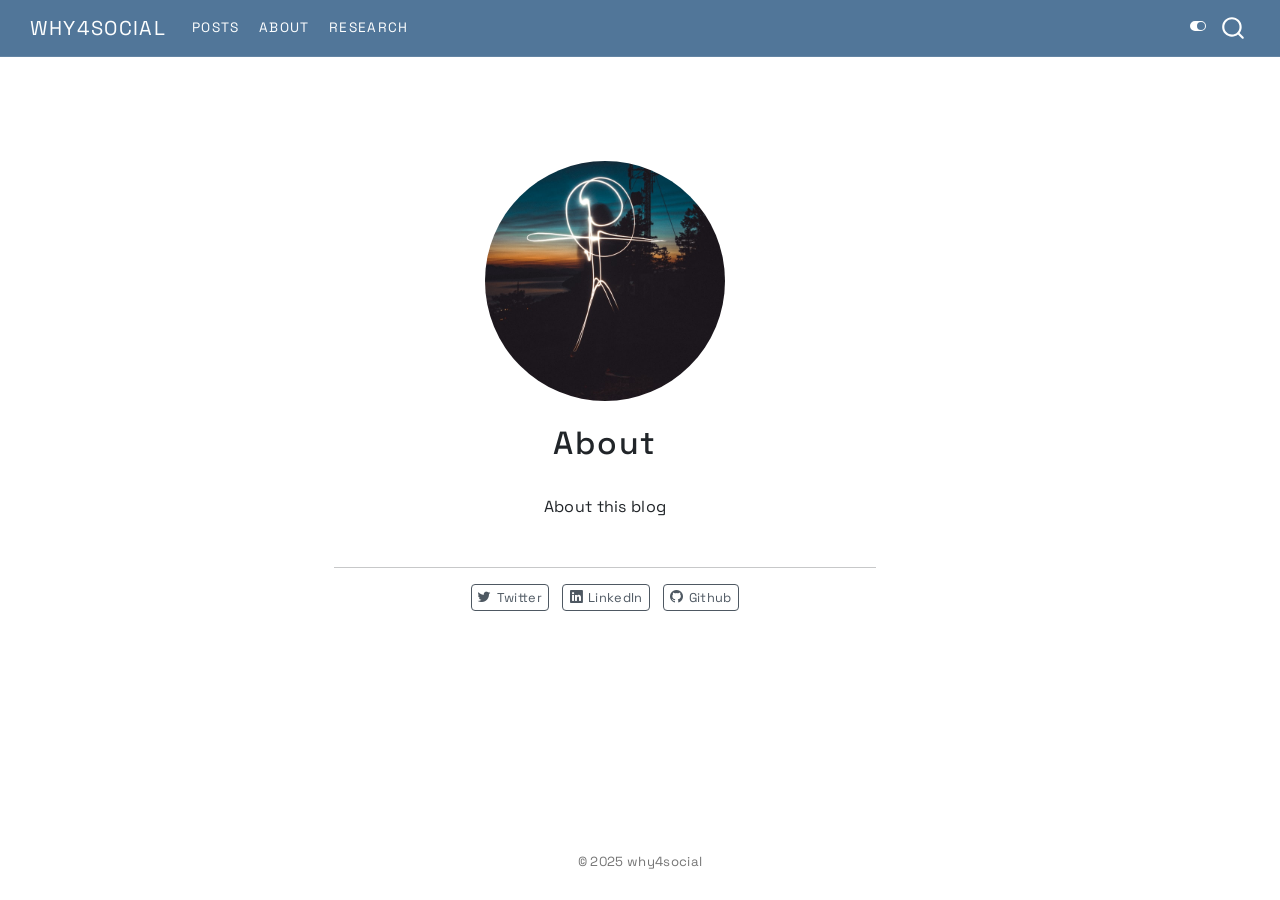
<file: docs/about.html>
<!DOCTYPE html>
<html xmlns="http://www.w3.org/1999/xhtml" lang="en" xml:lang="en"><head>

<meta charset="utf-8">
<meta name="generator" content="quarto-1.8.25">

<meta name="viewport" content="width=device-width, initial-scale=1.0, user-scalable=yes">


<title>About – WHY4SOCIAL</title>
<style>
code{white-space: pre-wrap;}
span.smallcaps{font-variant: small-caps;}
div.columns{display: flex; gap: min(4vw, 1.5em);}
div.column{flex: auto; overflow-x: auto;}
div.hanging-indent{margin-left: 1.5em; text-indent: -1.5em;}
ul.task-list{list-style: none;}
ul.task-list li input[type="checkbox"] {
  width: 0.8em;
  margin: 0 0.8em 0.2em -1em; /* quarto-specific, see https://github.com/quarto-dev/quarto-cli/issues/4556 */ 
  vertical-align: middle;
}
</style>


<script src="site_libs/quarto-nav/quarto-nav.js"></script>
<script src="site_libs/quarto-nav/headroom.min.js"></script>
<script src="site_libs/clipboard/clipboard.min.js"></script>
<script src="site_libs/quarto-search/autocomplete.umd.js"></script>
<script src="site_libs/quarto-search/fuse.min.js"></script>
<script src="site_libs/quarto-search/quarto-search.js"></script>
<meta name="quarto:offset" content="./">
<script src="site_libs/quarto-html/quarto.js" type="module"></script>
<script src="site_libs/quarto-html/tabsets/tabsets.js" type="module"></script>
<script src="site_libs/quarto-html/axe/axe-check.js" type="module"></script>
<script src="site_libs/quarto-html/popper.min.js"></script>
<script src="site_libs/quarto-html/tippy.umd.min.js"></script>
<link href="site_libs/quarto-html/tippy.css" rel="stylesheet">
<link href="site_libs/quarto-html/quarto-syntax-highlighting-7b89279ff1a6dce999919e0e67d4d9ec.css" rel="stylesheet" class="quarto-color-scheme" id="quarto-text-highlighting-styles">
<link href="site_libs/quarto-html/quarto-syntax-highlighting-dark-707d8167ce6003fca903bfe2be84ab7f.css" rel="stylesheet" class="quarto-color-scheme quarto-color-alternate" id="quarto-text-highlighting-styles">
<link href="site_libs/quarto-html/quarto-syntax-highlighting-7b89279ff1a6dce999919e0e67d4d9ec.css" rel="stylesheet" class="quarto-color-scheme-extra" id="quarto-text-highlighting-styles">
<script src="site_libs/bootstrap/bootstrap.min.js"></script>
<link href="site_libs/bootstrap/bootstrap-icons.css" rel="stylesheet">
<link href="site_libs/bootstrap/bootstrap-89924fc1303cbe65a0acf1e467aaa168.min.css" rel="stylesheet" append-hash="true" class="quarto-color-scheme" id="quarto-bootstrap" data-mode="light">
<link href="site_libs/bootstrap/bootstrap-dark-7c8a47a8c2daefa7b84eaa6715af7a18.min.css" rel="stylesheet" append-hash="true" class="quarto-color-scheme quarto-color-alternate" id="quarto-bootstrap" data-mode="dark">
<link href="site_libs/bootstrap/bootstrap-89924fc1303cbe65a0acf1e467aaa168.min.css" rel="stylesheet" append-hash="true" class="quarto-color-scheme-extra" id="quarto-bootstrap" data-mode="light">
<script id="quarto-search-options" type="application/json">{
  "location": "navbar",
  "copy-button": false,
  "collapse-after": 3,
  "panel-placement": "end",
  "type": "overlay",
  "limit": 50,
  "keyboard-shortcut": [
    "f",
    "/",
    "s"
  ],
  "show-item-context": false,
  "language": {
    "search-no-results-text": "No results",
    "search-matching-documents-text": "matching documents",
    "search-copy-link-title": "Copy link to search",
    "search-hide-matches-text": "Hide additional matches",
    "search-more-match-text": "more match in this document",
    "search-more-matches-text": "more matches in this document",
    "search-clear-button-title": "Clear",
    "search-text-placeholder": "",
    "search-detached-cancel-button-title": "Cancel",
    "search-submit-button-title": "Submit",
    "search-label": "Search"
  }
}</script>


<link rel="stylesheet" href="styles.css">
</head>

<body class="nav-fixed fullcontent quarto-dark"><script id="quarto-html-before-body" type="application/javascript">
    const toggleBodyColorMode = (bsSheetEl) => {
      const mode = bsSheetEl.getAttribute("data-mode");
      const bodyEl = window.document.querySelector("body");
      if (mode === "dark") {
        bodyEl.classList.add("quarto-dark");
        bodyEl.classList.remove("quarto-light");
      } else {
        bodyEl.classList.add("quarto-light");
        bodyEl.classList.remove("quarto-dark");
      }
    }
    const toggleBodyColorPrimary = () => {
      const bsSheetEl = window.document.querySelector("link#quarto-bootstrap:not([rel=disabled-stylesheet])");
      if (bsSheetEl) {
        toggleBodyColorMode(bsSheetEl);
      }
    }
    const setColorSchemeToggle = (alternate) => {
      const toggles = window.document.querySelectorAll('.quarto-color-scheme-toggle');
      for (let i=0; i < toggles.length; i++) {
        const toggle = toggles[i];
        if (toggle) {
          if (alternate) {
            toggle.classList.add("alternate");
          } else {
            toggle.classList.remove("alternate");
          }
        }
      }
    };
    const toggleColorMode = (alternate) => {
      // Switch the stylesheets
      const primaryStylesheets = window.document.querySelectorAll('link.quarto-color-scheme:not(.quarto-color-alternate)');
      const alternateStylesheets = window.document.querySelectorAll('link.quarto-color-scheme.quarto-color-alternate');
      manageTransitions('#quarto-margin-sidebar .nav-link', false);
      if (alternate) {
        // note: dark is layered on light, we don't disable primary!
        enableStylesheet(alternateStylesheets);
        for (const sheetNode of alternateStylesheets) {
          if (sheetNode.id === "quarto-bootstrap") {
            toggleBodyColorMode(sheetNode);
          }
        }
      } else {
        disableStylesheet(alternateStylesheets);
        enableStylesheet(primaryStylesheets)
        toggleBodyColorPrimary();
      }
      manageTransitions('#quarto-margin-sidebar .nav-link', true);
      // Switch the toggles
      setColorSchemeToggle(alternate)
      // Hack to workaround the fact that safari doesn't
      // properly recolor the scrollbar when toggling (#1455)
      if (navigator.userAgent.indexOf('Safari') > 0 && navigator.userAgent.indexOf('Chrome') == -1) {
        manageTransitions("body", false);
        window.scrollTo(0, 1);
        setTimeout(() => {
          window.scrollTo(0, 0);
          manageTransitions("body", true);
        }, 40);
      }
    }
    const disableStylesheet = (stylesheets) => {
      for (let i=0; i < stylesheets.length; i++) {
        const stylesheet = stylesheets[i];
        stylesheet.rel = 'disabled-stylesheet';
      }
    }
    const enableStylesheet = (stylesheets) => {
      for (let i=0; i < stylesheets.length; i++) {
        const stylesheet = stylesheets[i];
        if(stylesheet.rel !== 'stylesheet') { // for Chrome, which will still FOUC without this check
          stylesheet.rel = 'stylesheet';
        }
      }
    }
    const manageTransitions = (selector, allowTransitions) => {
      const els = window.document.querySelectorAll(selector);
      for (let i=0; i < els.length; i++) {
        const el = els[i];
        if (allowTransitions) {
          el.classList.remove('notransition');
        } else {
          el.classList.add('notransition');
        }
      }
    }
    const isFileUrl = () => {
      return window.location.protocol === 'file:';
    }
    const hasAlternateSentinel = () => {
      let styleSentinel = getColorSchemeSentinel();
      if (styleSentinel !== null) {
        return styleSentinel === "alternate";
      } else {
        return false;
      }
    }
    const setStyleSentinel = (alternate) => {
      const value = alternate ? "alternate" : "default";
      if (!isFileUrl()) {
        window.localStorage.setItem("quarto-color-scheme", value);
      } else {
        localAlternateSentinel = value;
      }
    }
    const getColorSchemeSentinel = () => {
      if (!isFileUrl()) {
        const storageValue = window.localStorage.getItem("quarto-color-scheme");
        return storageValue != null ? storageValue : localAlternateSentinel;
      } else {
        return localAlternateSentinel;
      }
    }
    const toggleGiscusIfUsed = (isAlternate, darkModeDefault) => {
      const baseTheme = document.querySelector('#giscus-base-theme')?.value ?? 'light';
      const alternateTheme = document.querySelector('#giscus-alt-theme')?.value ?? 'dark';
      let newTheme = '';
      if(authorPrefersDark) {
        newTheme = isAlternate ? baseTheme : alternateTheme;
      } else {
        newTheme = isAlternate ? alternateTheme : baseTheme;
      }
      const changeGiscusTheme = () => {
        // From: https://github.com/giscus/giscus/issues/336
        const sendMessage = (message) => {
          const iframe = document.querySelector('iframe.giscus-frame');
          if (!iframe) return;
          iframe.contentWindow.postMessage({ giscus: message }, 'https://giscus.app');
        }
        sendMessage({
          setConfig: {
            theme: newTheme
          }
        });
      }
      const isGiscussLoaded = window.document.querySelector('iframe.giscus-frame') !== null;
      if (isGiscussLoaded) {
        changeGiscusTheme();
      }
    };
    const authorPrefersDark = true;
    const darkModeDefault = authorPrefersDark;
    let localAlternateSentinel = darkModeDefault ? 'alternate' : 'default';
    // Dark / light mode switch
    window.quartoToggleColorScheme = () => {
      // Read the current dark / light value
      let toAlternate = !hasAlternateSentinel();
      toggleColorMode(toAlternate);
      setStyleSentinel(toAlternate);
      toggleGiscusIfUsed(toAlternate, darkModeDefault);
      window.dispatchEvent(new Event('resize'));
    };
    // Switch to dark mode if need be
    if (hasAlternateSentinel()) {
      toggleColorMode(true);
    } else {
      toggleColorMode(false);
    }
  </script>

<div id="quarto-search-results"></div>
  <header id="quarto-header" class="headroom fixed-top">
    <nav class="navbar navbar-expand-lg " data-bs-theme="dark">
      <div class="navbar-container container-fluid">
      <div class="navbar-brand-container mx-auto">
    <a href="./index.html" class="navbar-brand navbar-brand-logo">
    </a>
    <a class="navbar-brand" href="./index.html">
    <span class="navbar-title">WHY4SOCIAL</span>
    </a>
  </div>
            <div id="quarto-search" class="" title="Search"></div>
          <button class="navbar-toggler" type="button" data-bs-toggle="collapse" data-bs-target="#navbarCollapse" aria-controls="navbarCollapse" role="menu" aria-expanded="false" aria-label="Toggle navigation" onclick="if (window.quartoToggleHeadroom) { window.quartoToggleHeadroom(); }">
  <span class="navbar-toggler-icon"></span>
</button>
          <div class="collapse navbar-collapse" id="navbarCollapse">
            <ul class="navbar-nav navbar-nav-scroll me-auto">
  <li class="nav-item">
    <a class="nav-link" href="./index.html"> 
<span class="menu-text">Posts</span></a>
  </li>  
  <li class="nav-item">
    <a class="nav-link active" href="./about.html" aria-current="page"> 
<span class="menu-text">About</span></a>
  </li>  
  <li class="nav-item">
    <a class="nav-link" href="./research.html"> 
<span class="menu-text">Research</span></a>
  </li>  
</ul>
          </div> <!-- /navcollapse -->
            <div class="quarto-navbar-tools">
  <a href="" class="quarto-color-scheme-toggle quarto-navigation-tool  px-1" onclick="window.quartoToggleColorScheme(); return false;" title="Toggle dark mode"><i class="bi"></i></a>
</div>
      </div> <!-- /container-fluid -->
    </nav>
</header>
<!-- content -->
<div id="quarto-content" class="quarto-container page-columns page-rows-contents page-layout-article page-navbar">
<!-- sidebar -->
<!-- margin-sidebar -->
    
<!-- main -->
<div class="quarto-about-jolla">
  <img src="profile.jpg" class="about-image
  round " style="height: 15em; width: 15em;">
 <header id="title-block-header" class="quarto-title-block default">
<div class="quarto-title">
<h1 class="title">About</h1>
</div>
<div class="quarto-title-meta">
  </div>
</header><main class="content" id="quarto-document-content">

<p>About this blog</p>


</main> 
  <hr class="about-sep">
   <div class="about-links">
  <a href="https://twitter.com" class="about-link" rel="" target="">
    <i class="bi bi-twitter"></i>
     <span class="about-link-text">Twitter</span>
  </a>
  <a href="https://linkedin.com" class="about-link" rel="" target="">
    <i class="bi bi-linkedin"></i>
     <span class="about-link-text">LinkedIn</span>
  </a>
  <a href="https://github.com" class="about-link" rel="" target="">
    <i class="bi bi-github"></i>
     <span class="about-link-text">Github</span>
  </a>
</div>
</div>
 <!-- /main -->
<script id="quarto-html-after-body" type="application/javascript">
  window.document.addEventListener("DOMContentLoaded", function (event) {
    // Ensure there is a toggle, if there isn't float one in the top right
    if (window.document.querySelector('.quarto-color-scheme-toggle') === null) {
      const a = window.document.createElement('a');
      a.classList.add('top-right');
      a.classList.add('quarto-color-scheme-toggle');
      a.href = "";
      a.onclick = function() { try { window.quartoToggleColorScheme(); } catch {} return false; };
      const i = window.document.createElement("i");
      i.classList.add('bi');
      a.appendChild(i);
      window.document.body.appendChild(a);
    }
    setColorSchemeToggle(hasAlternateSentinel())
    const isCodeAnnotation = (el) => {
      for (const clz of el.classList) {
        if (clz.startsWith('code-annotation-')) {                     
          return true;
        }
      }
      return false;
    }
    const onCopySuccess = function(e) {
      // button target
      const button = e.trigger;
      // don't keep focus
      button.blur();
      // flash "checked"
      button.classList.add('code-copy-button-checked');
      var currentTitle = button.getAttribute("title");
      button.setAttribute("title", "Copied!");
      let tooltip;
      if (window.bootstrap) {
        button.setAttribute("data-bs-toggle", "tooltip");
        button.setAttribute("data-bs-placement", "left");
        button.setAttribute("data-bs-title", "Copied!");
        tooltip = new bootstrap.Tooltip(button, 
          { trigger: "manual", 
            customClass: "code-copy-button-tooltip",
            offset: [0, -8]});
        tooltip.show();    
      }
      setTimeout(function() {
        if (tooltip) {
          tooltip.hide();
          button.removeAttribute("data-bs-title");
          button.removeAttribute("data-bs-toggle");
          button.removeAttribute("data-bs-placement");
        }
        button.setAttribute("title", currentTitle);
        button.classList.remove('code-copy-button-checked');
      }, 1000);
      // clear code selection
      e.clearSelection();
    }
    const getTextToCopy = function(trigger) {
      const outerScaffold = trigger.parentElement.cloneNode(true);
      const codeEl = outerScaffold.querySelector('code');
      for (const childEl of codeEl.children) {
        if (isCodeAnnotation(childEl)) {
          childEl.remove();
        }
      }
      return codeEl.innerText;
    }
    const clipboard = new window.ClipboardJS('.code-copy-button:not([data-in-quarto-modal])', {
      text: getTextToCopy
    });
    clipboard.on('success', onCopySuccess);
    if (window.document.getElementById('quarto-embedded-source-code-modal')) {
      const clipboardModal = new window.ClipboardJS('.code-copy-button[data-in-quarto-modal]', {
        text: getTextToCopy,
        container: window.document.getElementById('quarto-embedded-source-code-modal')
      });
      clipboardModal.on('success', onCopySuccess);
    }
      var localhostRegex = new RegExp(/^(?:http|https):\/\/localhost\:?[0-9]*\//);
      var mailtoRegex = new RegExp(/^mailto:/);
        var filterRegex = new RegExp('/' + window.location.host + '/');
      var isInternal = (href) => {
          return filterRegex.test(href) || localhostRegex.test(href) || mailtoRegex.test(href);
      }
      // Inspect non-navigation links and adorn them if external
     var links = window.document.querySelectorAll('a[href]:not(.nav-link):not(.navbar-brand):not(.toc-action):not(.sidebar-link):not(.sidebar-item-toggle):not(.pagination-link):not(.no-external):not([aria-hidden]):not(.dropdown-item):not(.quarto-navigation-tool):not(.about-link)');
      for (var i=0; i<links.length; i++) {
        const link = links[i];
        if (!isInternal(link.href)) {
          // undo the damage that might have been done by quarto-nav.js in the case of
          // links that we want to consider external
          if (link.dataset.originalHref !== undefined) {
            link.href = link.dataset.originalHref;
          }
        }
      }
    function tippyHover(el, contentFn, onTriggerFn, onUntriggerFn) {
      const config = {
        allowHTML: true,
        maxWidth: 500,
        delay: 100,
        arrow: false,
        appendTo: function(el) {
            return el.parentElement;
        },
        interactive: true,
        interactiveBorder: 10,
        theme: 'quarto',
        placement: 'bottom-start',
      };
      if (contentFn) {
        config.content = contentFn;
      }
      if (onTriggerFn) {
        config.onTrigger = onTriggerFn;
      }
      if (onUntriggerFn) {
        config.onUntrigger = onUntriggerFn;
      }
      window.tippy(el, config); 
    }
    const noterefs = window.document.querySelectorAll('a[role="doc-noteref"]');
    for (var i=0; i<noterefs.length; i++) {
      const ref = noterefs[i];
      tippyHover(ref, function() {
        // use id or data attribute instead here
        let href = ref.getAttribute('data-footnote-href') || ref.getAttribute('href');
        try { href = new URL(href).hash; } catch {}
        const id = href.replace(/^#\/?/, "");
        const note = window.document.getElementById(id);
        if (note) {
          return note.innerHTML;
        } else {
          return "";
        }
      });
    }
    const xrefs = window.document.querySelectorAll('a.quarto-xref');
    const processXRef = (id, note) => {
      // Strip column container classes
      const stripColumnClz = (el) => {
        el.classList.remove("page-full", "page-columns");
        if (el.children) {
          for (const child of el.children) {
            stripColumnClz(child);
          }
        }
      }
      stripColumnClz(note)
      if (id === null || id.startsWith('sec-')) {
        // Special case sections, only their first couple elements
        const container = document.createElement("div");
        if (note.children && note.children.length > 2) {
          container.appendChild(note.children[0].cloneNode(true));
          for (let i = 1; i < note.children.length; i++) {
            const child = note.children[i];
            if (child.tagName === "P" && child.innerText === "") {
              continue;
            } else {
              container.appendChild(child.cloneNode(true));
              break;
            }
          }
          if (window.Quarto?.typesetMath) {
            window.Quarto.typesetMath(container);
          }
          return container.innerHTML
        } else {
          if (window.Quarto?.typesetMath) {
            window.Quarto.typesetMath(note);
          }
          return note.innerHTML;
        }
      } else {
        // Remove any anchor links if they are present
        const anchorLink = note.querySelector('a.anchorjs-link');
        if (anchorLink) {
          anchorLink.remove();
        }
        if (window.Quarto?.typesetMath) {
          window.Quarto.typesetMath(note);
        }
        if (note.classList.contains("callout")) {
          return note.outerHTML;
        } else {
          return note.innerHTML;
        }
      }
    }
    for (var i=0; i<xrefs.length; i++) {
      const xref = xrefs[i];
      tippyHover(xref, undefined, function(instance) {
        instance.disable();
        let url = xref.getAttribute('href');
        let hash = undefined; 
        if (url.startsWith('#')) {
          hash = url;
        } else {
          try { hash = new URL(url).hash; } catch {}
        }
        if (hash) {
          const id = hash.replace(/^#\/?/, "");
          const note = window.document.getElementById(id);
          if (note !== null) {
            try {
              const html = processXRef(id, note.cloneNode(true));
              instance.setContent(html);
            } finally {
              instance.enable();
              instance.show();
            }
          } else {
            // See if we can fetch this
            fetch(url.split('#')[0])
            .then(res => res.text())
            .then(html => {
              const parser = new DOMParser();
              const htmlDoc = parser.parseFromString(html, "text/html");
              const note = htmlDoc.getElementById(id);
              if (note !== null) {
                const html = processXRef(id, note);
                instance.setContent(html);
              } 
            }).finally(() => {
              instance.enable();
              instance.show();
            });
          }
        } else {
          // See if we can fetch a full url (with no hash to target)
          // This is a special case and we should probably do some content thinning / targeting
          fetch(url)
          .then(res => res.text())
          .then(html => {
            const parser = new DOMParser();
            const htmlDoc = parser.parseFromString(html, "text/html");
            const note = htmlDoc.querySelector('main.content');
            if (note !== null) {
              // This should only happen for chapter cross references
              // (since there is no id in the URL)
              // remove the first header
              if (note.children.length > 0 && note.children[0].tagName === "HEADER") {
                note.children[0].remove();
              }
              const html = processXRef(null, note);
              instance.setContent(html);
            } 
          }).finally(() => {
            instance.enable();
            instance.show();
          });
        }
      }, function(instance) {
      });
    }
        let selectedAnnoteEl;
        const selectorForAnnotation = ( cell, annotation) => {
          let cellAttr = 'data-code-cell="' + cell + '"';
          let lineAttr = 'data-code-annotation="' +  annotation + '"';
          const selector = 'span[' + cellAttr + '][' + lineAttr + ']';
          return selector;
        }
        const selectCodeLines = (annoteEl) => {
          const doc = window.document;
          const targetCell = annoteEl.getAttribute("data-target-cell");
          const targetAnnotation = annoteEl.getAttribute("data-target-annotation");
          const annoteSpan = window.document.querySelector(selectorForAnnotation(targetCell, targetAnnotation));
          const lines = annoteSpan.getAttribute("data-code-lines").split(",");
          const lineIds = lines.map((line) => {
            return targetCell + "-" + line;
          })
          let top = null;
          let height = null;
          let parent = null;
          if (lineIds.length > 0) {
              //compute the position of the single el (top and bottom and make a div)
              const el = window.document.getElementById(lineIds[0]);
              top = el.offsetTop;
              height = el.offsetHeight;
              parent = el.parentElement.parentElement;
            if (lineIds.length > 1) {
              const lastEl = window.document.getElementById(lineIds[lineIds.length - 1]);
              const bottom = lastEl.offsetTop + lastEl.offsetHeight;
              height = bottom - top;
            }
            if (top !== null && height !== null && parent !== null) {
              // cook up a div (if necessary) and position it 
              let div = window.document.getElementById("code-annotation-line-highlight");
              if (div === null) {
                div = window.document.createElement("div");
                div.setAttribute("id", "code-annotation-line-highlight");
                div.style.position = 'absolute';
                parent.appendChild(div);
              }
              div.style.top = top - 2 + "px";
              div.style.height = height + 4 + "px";
              div.style.left = 0;
              let gutterDiv = window.document.getElementById("code-annotation-line-highlight-gutter");
              if (gutterDiv === null) {
                gutterDiv = window.document.createElement("div");
                gutterDiv.setAttribute("id", "code-annotation-line-highlight-gutter");
                gutterDiv.style.position = 'absolute';
                const codeCell = window.document.getElementById(targetCell);
                const gutter = codeCell.querySelector('.code-annotation-gutter');
                gutter.appendChild(gutterDiv);
              }
              gutterDiv.style.top = top - 2 + "px";
              gutterDiv.style.height = height + 4 + "px";
            }
            selectedAnnoteEl = annoteEl;
          }
        };
        const unselectCodeLines = () => {
          const elementsIds = ["code-annotation-line-highlight", "code-annotation-line-highlight-gutter"];
          elementsIds.forEach((elId) => {
            const div = window.document.getElementById(elId);
            if (div) {
              div.remove();
            }
          });
          selectedAnnoteEl = undefined;
        };
          // Handle positioning of the toggle
      window.addEventListener(
        "resize",
        throttle(() => {
          elRect = undefined;
          if (selectedAnnoteEl) {
            selectCodeLines(selectedAnnoteEl);
          }
        }, 10)
      );
      function throttle(fn, ms) {
      let throttle = false;
      let timer;
        return (...args) => {
          if(!throttle) { // first call gets through
              fn.apply(this, args);
              throttle = true;
          } else { // all the others get throttled
              if(timer) clearTimeout(timer); // cancel #2
              timer = setTimeout(() => {
                fn.apply(this, args);
                timer = throttle = false;
              }, ms);
          }
        };
      }
        // Attach click handler to the DT
        const annoteDls = window.document.querySelectorAll('dt[data-target-cell]');
        for (const annoteDlNode of annoteDls) {
          annoteDlNode.addEventListener('click', (event) => {
            const clickedEl = event.target;
            if (clickedEl !== selectedAnnoteEl) {
              unselectCodeLines();
              const activeEl = window.document.querySelector('dt[data-target-cell].code-annotation-active');
              if (activeEl) {
                activeEl.classList.remove('code-annotation-active');
              }
              selectCodeLines(clickedEl);
              clickedEl.classList.add('code-annotation-active');
            } else {
              // Unselect the line
              unselectCodeLines();
              clickedEl.classList.remove('code-annotation-active');
            }
          });
        }
    const findCites = (el) => {
      const parentEl = el.parentElement;
      if (parentEl) {
        const cites = parentEl.dataset.cites;
        if (cites) {
          return {
            el,
            cites: cites.split(' ')
          };
        } else {
          return findCites(el.parentElement)
        }
      } else {
        return undefined;
      }
    };
    var bibliorefs = window.document.querySelectorAll('a[role="doc-biblioref"]');
    for (var i=0; i<bibliorefs.length; i++) {
      const ref = bibliorefs[i];
      const citeInfo = findCites(ref);
      if (citeInfo) {
        tippyHover(citeInfo.el, function() {
          var popup = window.document.createElement('div');
          citeInfo.cites.forEach(function(cite) {
            var citeDiv = window.document.createElement('div');
            citeDiv.classList.add('hanging-indent');
            citeDiv.classList.add('csl-entry');
            var biblioDiv = window.document.getElementById('ref-' + cite);
            if (biblioDiv) {
              citeDiv.innerHTML = biblioDiv.innerHTML;
            }
            popup.appendChild(citeDiv);
          });
          return popup.innerHTML;
        });
      }
    }
  });
  </script>
</div> <!-- /content -->
<footer class="footer">
  <div class="nav-footer">
    <div class="nav-footer-left">
      &nbsp;
    </div>   
    <div class="nav-footer-center">
<p>© 2025 why4social</p>
</div>
    <div class="nav-footer-right">
      &nbsp;
    </div>
  </div>
</footer>




</body></html>
</file>
<file: docs/site_libs/quarto-html/tippy.css>
.tippy-box[data-animation=fade][data-state=hidden]{opacity:0}[data-tippy-root]{max-width:calc(100vw - 10px)}.tippy-box{position:relative;background-color:#333;color:#fff;border-radius:4px;font-size:14px;line-height:1.4;white-space:normal;outline:0;transition-property:transform,visibility,opacity}.tippy-box[data-placement^=top]>.tippy-arrow{bottom:0}.tippy-box[data-placement^=top]>.tippy-arrow:before{bottom:-7px;left:0;border-width:8px 8px 0;border-top-color:initial;transform-origin:center top}.tippy-box[data-placement^=bottom]>.tippy-arrow{top:0}.tippy-box[data-placement^=bottom]>.tippy-arrow:before{top:-7px;left:0;border-width:0 8px 8px;border-bottom-color:initial;transform-origin:center bottom}.tippy-box[data-placement^=left]>.tippy-arrow{right:0}.tippy-box[data-placement^=left]>.tippy-arrow:before{border-width:8px 0 8px 8px;border-left-color:initial;right:-7px;transform-origin:center left}.tippy-box[data-placement^=right]>.tippy-arrow{left:0}.tippy-box[data-placement^=right]>.tippy-arrow:before{left:-7px;border-width:8px 8px 8px 0;border-right-color:initial;transform-origin:center right}.tippy-box[data-inertia][data-state=visible]{transition-timing-function:cubic-bezier(.54,1.5,.38,1.11)}.tippy-arrow{width:16px;height:16px;color:#333}.tippy-arrow:before{content:"";position:absolute;border-color:transparent;border-style:solid}.tippy-content{position:relative;padding:5px 9px;z-index:1}
</file>
<file: docs/site_libs/quarto-html/quarto-syntax-highlighting-7b89279ff1a6dce999919e0e67d4d9ec.css>
/* quarto syntax highlight colors */
:root {
  --quarto-hl-ot-color: #003B4F;
  --quarto-hl-at-color: #657422;
  --quarto-hl-ss-color: #20794D;
  --quarto-hl-an-color: #5E5E5E;
  --quarto-hl-fu-color: #4758AB;
  --quarto-hl-st-color: #20794D;
  --quarto-hl-cf-color: #003B4F;
  --quarto-hl-op-color: #5E5E5E;
  --quarto-hl-er-color: #AD0000;
  --quarto-hl-bn-color: #AD0000;
  --quarto-hl-al-color: #AD0000;
  --quarto-hl-va-color: #111111;
  --quarto-hl-bu-color: inherit;
  --quarto-hl-ex-color: inherit;
  --quarto-hl-pp-color: #AD0000;
  --quarto-hl-in-color: #5E5E5E;
  --quarto-hl-vs-color: #20794D;
  --quarto-hl-wa-color: #5E5E5E;
  --quarto-hl-do-color: #5E5E5E;
  --quarto-hl-im-color: #00769E;
  --quarto-hl-ch-color: #20794D;
  --quarto-hl-dt-color: #AD0000;
  --quarto-hl-fl-color: #AD0000;
  --quarto-hl-co-color: #5E5E5E;
  --quarto-hl-cv-color: #5E5E5E;
  --quarto-hl-cn-color: #8f5902;
  --quarto-hl-sc-color: #5E5E5E;
  --quarto-hl-dv-color: #AD0000;
  --quarto-hl-kw-color: #003B4F;
}

/* other quarto variables */
:root {
  --quarto-font-monospace: SFMono-Regular, Menlo, Monaco, Consolas, "Liberation Mono", "Courier New", monospace;
}

/* syntax highlight based on Pandoc's rules */
pre > code.sourceCode > span {
  color: #003B4F;
}

code.sourceCode > span {
  color: #003B4F;
}

div.sourceCode,
div.sourceCode pre.sourceCode {
  color: #003B4F;
}

/* Normal */
code span {
  color: #003B4F;
}

/* Alert */
code span.al {
  color: #AD0000;
  font-style: inherit;
}

/* Annotation */
code span.an {
  color: #5E5E5E;
  font-style: inherit;
}

/* Attribute */
code span.at {
  color: #657422;
  font-style: inherit;
}

/* BaseN */
code span.bn {
  color: #AD0000;
  font-style: inherit;
}

/* BuiltIn */
code span.bu {
  font-style: inherit;
}

/* ControlFlow */
code span.cf {
  color: #003B4F;
  font-weight: bold;
  font-style: inherit;
}

/* Char */
code span.ch {
  color: #20794D;
  font-style: inherit;
}

/* Constant */
code span.cn {
  color: #8f5902;
  font-style: inherit;
}

/* Comment */
code span.co {
  color: #5E5E5E;
  font-style: inherit;
}

/* CommentVar */
code span.cv {
  color: #5E5E5E;
  font-style: italic;
}

/* Documentation */
code span.do {
  color: #5E5E5E;
  font-style: italic;
}

/* DataType */
code span.dt {
  color: #AD0000;
  font-style: inherit;
}

/* DecVal */
code span.dv {
  color: #AD0000;
  font-style: inherit;
}

/* Error */
code span.er {
  color: #AD0000;
  font-style: inherit;
}

/* Extension */
code span.ex {
  font-style: inherit;
}

/* Float */
code span.fl {
  color: #AD0000;
  font-style: inherit;
}

/* Function */
code span.fu {
  color: #4758AB;
  font-style: inherit;
}

/* Import */
code span.im {
  color: #00769E;
  font-style: inherit;
}

/* Information */
code span.in {
  color: #5E5E5E;
  font-style: inherit;
}

/* Keyword */
code span.kw {
  color: #003B4F;
  font-weight: bold;
  font-style: inherit;
}

/* Operator */
code span.op {
  color: #5E5E5E;
  font-style: inherit;
}

/* Other */
code span.ot {
  color: #003B4F;
  font-style: inherit;
}

/* Preprocessor */
code span.pp {
  color: #AD0000;
  font-style: inherit;
}

/* SpecialChar */
code span.sc {
  color: #5E5E5E;
  font-style: inherit;
}

/* SpecialString */
code span.ss {
  color: #20794D;
  font-style: inherit;
}

/* String */
code span.st {
  color: #20794D;
  font-style: inherit;
}

/* Variable */
code span.va {
  color: #111111;
  font-style: inherit;
}

/* VerbatimString */
code span.vs {
  color: #20794D;
  font-style: inherit;
}

/* Warning */
code span.wa {
  color: #5E5E5E;
  font-style: italic;
}

.prevent-inlining {
  content: "</";
}

/*# sourceMappingURL=3944bc705cfaf4c80e56f77c5205168a.css.map */
</file>
<file: docs/site_libs/quarto-html/quarto-syntax-highlighting-dark-707d8167ce6003fca903bfe2be84ab7f.css>
/* quarto syntax highlight colors */
:root {
  --quarto-hl-al-color: #f07178;
  --quarto-hl-an-color: #d4d0ab;
  --quarto-hl-at-color: #00e0e0;
  --quarto-hl-bn-color: #d4d0ab;
  --quarto-hl-bu-color: #abe338;
  --quarto-hl-ch-color: #abe338;
  --quarto-hl-co-color: #f8f8f2;
  --quarto-hl-cv-color: #ffd700;
  --quarto-hl-cn-color: #ffd700;
  --quarto-hl-cf-color: #ffa07a;
  --quarto-hl-dt-color: #ffa07a;
  --quarto-hl-dv-color: #d4d0ab;
  --quarto-hl-do-color: #f8f8f2;
  --quarto-hl-er-color: #f07178;
  --quarto-hl-ex-color: #00e0e0;
  --quarto-hl-fl-color: #d4d0ab;
  --quarto-hl-fu-color: #ffa07a;
  --quarto-hl-im-color: #abe338;
  --quarto-hl-in-color: #d4d0ab;
  --quarto-hl-kw-color: #ffa07a;
  --quarto-hl-op-color: #ffa07a;
  --quarto-hl-ot-color: #00e0e0;
  --quarto-hl-pp-color: #dcc6e0;
  --quarto-hl-re-color: #00e0e0;
  --quarto-hl-sc-color: #abe338;
  --quarto-hl-ss-color: #abe338;
  --quarto-hl-st-color: #abe338;
  --quarto-hl-va-color: #00e0e0;
  --quarto-hl-vs-color: #abe338;
  --quarto-hl-wa-color: #dcc6e0;
}

/* other quarto variables */
:root {
  --quarto-font-monospace: SFMono-Regular, Menlo, Monaco, Consolas, "Liberation Mono", "Courier New", monospace;
}

/* syntax highlight based on Pandoc's rules */
pre > code.sourceCode > span {
  color: #f8f8f2;
}

code.sourceCode > span {
  color: #f8f8f2;
}

div.sourceCode,
div.sourceCode pre.sourceCode {
  color: #f8f8f2;
}

/* Normal */
code span {
  color: #f8f8f2;
}

/* Alert */
code span.al {
  color: #f07178;
}

/* Annotation */
code span.an {
  color: #d4d0ab;
}

/* Attribute */
code span.at {
  color: #00e0e0;
}

/* BaseN */
code span.bn {
  color: #d4d0ab;
}

/* BuiltIn */
code span.bu {
  color: #abe338;
}

/* ControlFlow */
code span.cf {
  font-weight: bold;
  color: #ffa07a;
}

/* Char */
code span.ch {
  color: #abe338;
}

/* Constant */
code span.cn {
  color: #ffd700;
}

/* Comment */
code span.co {
  font-style: italic;
  color: #f8f8f2;
}

/* CommentVar */
code span.cv {
  color: #ffd700;
}

/* Documentation */
code span.do {
  color: #f8f8f2;
}

/* DataType */
code span.dt {
  color: #ffa07a;
}

/* DecVal */
code span.dv {
  color: #d4d0ab;
}

/* Error */
code span.er {
  color: #f07178;
  text-decoration: underline;
}

/* Extension */
code span.ex {
  font-weight: bold;
  color: #00e0e0;
}

/* Float */
code span.fl {
  color: #d4d0ab;
}

/* Function */
code span.fu {
  color: #ffa07a;
}

/* Import */
code span.im {
  color: #abe338;
}

/* Information */
code span.in {
  color: #d4d0ab;
}

/* Keyword */
code span.kw {
  font-weight: bold;
  color: #ffa07a;
}

/* Operator */
code span.op {
  color: #ffa07a;
}

/* Other */
code span.ot {
  color: #00e0e0;
}

/* Preprocessor */
code span.pp {
  color: #dcc6e0;
}

/* RegionMarker */
code span.re {
  background-color: #f8f8f2;
  color: #00e0e0;
}

/* SpecialChar */
code span.sc {
  color: #abe338;
}

/* SpecialString */
code span.ss {
  color: #abe338;
}

/* String */
code span.st {
  color: #abe338;
}

/* Variable */
code span.va {
  color: #00e0e0;
}

/* VerbatimString */
code span.vs {
  color: #abe338;
}

/* Warning */
code span.wa {
  color: #dcc6e0;
}

.prevent-inlining {
  content: "</";
}

/*# sourceMappingURL=f5ab3bb6f5ded8da9f12dd3a91d3da26.css.map */
</file>
<file: docs/styles.css>
/* css styles */
/* 폰트 — anzi 블로그 스타일 */
@import url('https://fonts.googleapis.com/css2?family=Space+Grotesk:wght@300;400;500;600&display=swap');

body {
  font-family: 'Space Grotesk', sans-serif;
  letter-spacing: 0.02em;
}

/* 포스트 카드 그리드 */
.quarto-listing {
  display: grid;
  grid-template-columns: repeat(auto-fill, minmax(280px, 1fr));
  gap: 2rem;
}

/* 네비게이션 — 심플하게 */
.navbar {
  border-bottom: 1px solid rgba(255,255,255,0.1);
  font-size: 0.85rem;
  letter-spacing: 0.1em;
  text-transform: uppercase;
}

/* 포스트 제목 */
h1, h2, h3 {
  font-weight: 500;
  letter-spacing: 0.05em;
}
</file>
